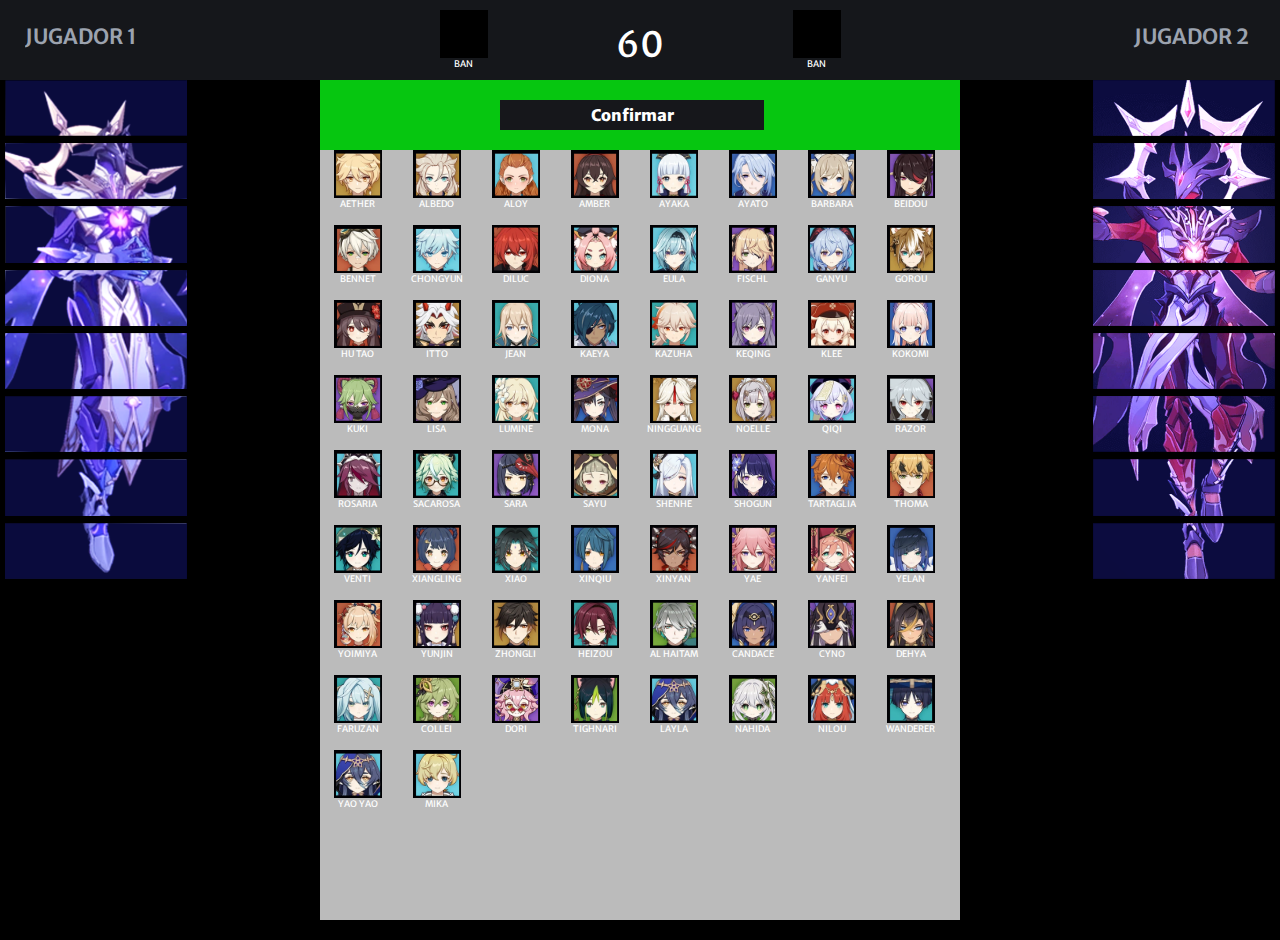
<file: index.html>
<!DOCTYPE html>
<html lang="en">
  <head>
    <meta charset="utf-8">
    <meta name="viewport" content="width=device-width,initial-scale=1">
    <link rel="shortcut icon" href="/favicon.ico"><link href="https://fonts.googleapis.com/css?family=Merriweather+Sans:400,800" rel="stylesheet">
    <title>Pick Ban Tool</title>
    <!--<script>!function(e,t,a,n,g){e[n]=e[n]||[],e[n].push({"gtm.start":(new Date).getTime(),event:"gtm.js"});var m=t.getElementsByTagName(a)[0],r=t.createElement(a);r.async=!0,r.src="https://www.googletagmanager.com/gtm.js?id=GTM-N98J",m.parentNode.insertBefore(r,m)}(window,document,"script","dataLayer")</script>-->
    <!--<link href="css/main.a0c8209b.css" rel="stylesheet"><style type="text/css">-->
    <script src="jquery-3.6.0.js"></script>
    <script src="https://togetherjs.com/togetherjs-min.js"></script>
    <link type="text/css" href="estilo.css" rel="stylesheet">
<body>
  <!--<button onclick="document.getElementById('timer').innerHTML=Date()">The time is?</button>-->
  <div id="root">
    <div data-reactroot="">
      <!--<div class="background"></div>
      <div class="background second"></div>Fondos negros-->
      <div class="App"></div>
  <div class="header">
    <div>
      <div class="team">
        <input type="text" spellcheck="false" class="btn1 btn-ghost no-animation btn cursor-text text-3xl normal-case [&amp;:not(:focus,:hover)]:placeholder:text-base-content" placeholder="Jugador 1"-->
        <!--h1 id="equipo1"><react-text: 16 >Maguito< /react-text -->
          <span class="team-phase"></span>
          <span class="team-timer"></span>
        </!--h1>
      </div>
      <div class="baneos">
        <div class="banchampion"><div class="champion-icon" id="101" style="background:#000; width: 48px; height: 48px; background-position: -96px 0px;"></div><!-- react-text: 102 -->BAN<!-- /react-text --></div>
      </div>
      <div class="general-timer">
        <span id="timer">60</span>
      </div>
      <div class="baneos">
        <div class="banchampion"><div class="champion-icon" id="102" style="background:#000; width: 48px; height: 48px; background-position: -144px 0px;"></div><!-- react-text: 105 -->BAN<!-- /react-text --></div>
      </div>
      <div class="team">
        <input type="text" spellcheck="false" class="btn2 btn-ghost no-animation btn cursor-text text-3xl normal-case [&amp;:not(:focus,:hover)]:placeholder:text-base-content" placeholder="Jugador 2">
        <!--h1 id="equipo2"><react-text: 53 >Luxy</react-text -->
          <span class="team-phase"></span>
          <span class="team-timer"></span>
        </!--h1>
      </div>
    </div>
  </div>
  <div class="row">
    <div class="column side">
    <!--Aquí es donde se ve el cuerpo del pick&bans-->
    <div class="team-picks">
      <div class="pick">
        <div class="pick-image image-loaded selected">
          <img id="img1" src="media/Default/Default1.png" alt="Ayaka">
          <div class="char-name"><span id="c1"></span></div>
        </div>
      </div>
      <div class="pick">
        <div class="pick-image image-loaded selected">
          <img id="img2"src="media/Default/Default2.png" alt="Ayato">
          <div class="char-name"><span id="c2"></span></div>
        </div>
      </div>
      <div class="pick">
        <div class="pick-image image-loaded selected">
          <img id="img3" src="media/Default/Default3.png" alt="Rosaria">
          <div class="char-name"><span id="c3"></span></div>
        </div>
      </div>
      <div class="pick">
        <div class="pick-image image-loaded selected">
          <img id="img4" src="media/Default/Default4.png" alt="Kazuha">
          <div class="char-name"><span id="c4"></span></div>
        </div>
      </div>
      <div class="pick">
        <div class="pick-image image-loaded selected">
          <img id="img5" src="media/Default/Default5.png" alt="Zhongli">
          <div class="char-name"><span id="c5"></span></div>
        </div>
      </div>
      <div class="pick">
        <div class="pick-image image-loaded selected">
          <img id="img6" src="media/Default/Default6.png" alt="Zhongli">
          <div class="char-name"><span id="c6"></span></div>
        </div>
      </div>
      <div class="pick">
        <div class="pick-image image-loaded selected">
          <img id="img7" src="media/Default/Default7.png" alt="Zhongli">
          <div class="char-name"><span id="c7"></span></div>
        </div>
      </div>
      <div class="pick">
        <div class="pick-image image-loaded selected">
          <img id="img8" src="media/Default/Default8.png" alt="Zhongli">
          <div class="char-name"><span id="c8"></span></div>
        </div>
      </div>
    </div>
    <!--Para editar los bans-->
    
    <!--<div class="team-picks bans">
      <div class="pick">
        <div class="pick-image image-loaded selected"></div>
        <span class="pick-name"></span>
      </div>
      <div class="pick">
        <div class="pick-image image-loaded selected">
          <img src="https://ddragon.leagueoflegends.com/cdn/img/champion/loading/Camille_0.jpg" alt="Camille">
        </div>
        <span class="pick-name">Camille</span>
      </div>
    </div>-->
  </div>
    <div class="column middle" style="background-color:#bbb;">
      <div class="picking">
        <div class="selection">
          <button class="button">Confirmar</button>  
        </div>
      </div>
      <div>
        <div class="champion"><div class="champion-icon" id="1" style="background-image: url(media/Icons/champion0.png); width: 48px; height: 48px; background-position: 0px 0px;"></div><!-- react-text: 96 -->Aether<!-- /react-text --></div>
        <div class="champion"><div class="champion-icon" id="2" style="background-image: url(media/Icons/champion0.png); width: 48px; height: 48px; background-position: -48px 0px;"></div><!-- react-text: 99 -->Albedo<!-- /react-text --></div>
        <div class="champion"><div class="champion-icon" id="3" style="background-image: url(media/Icons/champion0.png); width: 48px; height: 48px; background-position: -96px 0px;"></div><!-- react-text: 102 -->Aloy<!-- /react-text --></div>
        <div class="champion"><div class="champion-icon" id="4" style="background-image: url(media/Icons/champion0.png); width: 48px; height: 48px; background-position: -144px 0px;"></div><!-- react-text: 105 -->Amber<!-- /react-text --></div>
        <div class="champion"><div class="champion-icon" id="5" style="background-image: url(media/Icons/champion0.png); width: 48px; height: 48px; background-position: -192px 0px;"></div><!-- react-text: 108 -->Ayaka<!-- /react-text --></div>
        <div class="champion"><div class="champion-icon" id="6" style="background-image: url(media/Icons/champion0.png); width: 48px; height: 48px; background-position: -240px 0px;"></div><!-- react-text: 111 -->Ayato<!-- /react-text --></div>
        <div class="champion"><div class="champion-icon" id="7" style="background-image: url(media/Icons/champion0.png); width: 48px; height: 48px; background-position: -288px 0px;"></div><!-- react-text: 114 -->Barbara<!-- /react-text --></div>
        <div class="champion"><div class="champion-icon" id="8" style="background-image: url(media/Icons/champion0.png); width: 48px; height: 48px; background-position: -336px 0px;"></div><!-- react-text: 117 -->Beidou<!-- /react-text --></div>
        <div class="champion"><div class="champion-icon" id="9" style="background-image: url(media/Icons/champion0.png); width: 48px; height: 48px; background-position: -384px 0px;"></div><!-- react-text: 120 -->Bennet<!-- /react-text --></div>
        <div class="champion"><div class="champion-icon" id="10" style="background-image: url(media/Icons/champion0.png); width: 48px; height: 48px; background-position: -432px 0px;"></div><!-- react-text: 123 -->Chongyun<!-- /react-text --></div>
        <div class="champion"><div class="champion-icon" id="11" style="background-image: url(media/Icons/champion0.png); width: 48px; height: 48px; background-position: 0px -48px;"></div><!-- react-text: 126 -->Diluc<!-- /react-text --></div>
        <div class="champion"><div class="champion-icon" id="12" style="background-image: url(media/Icons/champion0.png); width: 48px; height: 48px; background-position: -48px -48px;"></div><!-- react-text: 129 -->Diona<!-- /react-text --></div>
        <div class="champion"><div class="champion-icon" id="13" style="background-image: url(media/Icons/champion0.png); width: 48px; height: 48px; background-position: -96px -48px;"></div><!-- react-text: 132 -->Eula<!-- /react-text --></div>
        <div class="champion"><div class="champion-icon" id="14" style="background-image: url(media/Icons/champion0.png); width: 48px; height: 48px; background-position: -144px -48px;"></div><!-- react-text: 135 -->Fischl<!-- /react-text --></div>
        <div class="champion"><div class="champion-icon" id="15" style="background-image: url(media/Icons/champion0.png); width: 48px; height: 48px; background-position: -192px -48px;"></div><!-- react-text: 138 -->Ganyu<!-- /react-text --></div>
        <div class="champion"><div class="champion-icon" id="16" style="background-image: url(media/Icons/champion0.png); width: 48px; height: 48px; background-position: -240px -48px;"></div><!-- react-text: 141 -->Gorou<!-- /react-text --></div>
        <div class="champion"><div class="champion-icon" id="17" style="background-image: url(media/Icons/champion0.png); width: 48px; height: 48px; background-position: -288px -48px;"></div><!-- react-text: 144 -->Hu Tao<!-- /react-text --></div>
        <div class="champion"><div class="champion-icon" id="18" style="background-image: url(media/Icons/champion0.png); width: 48px; height: 48px; background-position: -336px -48px;"></div><!-- react-text: 147 -->Itto<!-- /react-text --></div>
        <div class="champion"><div class="champion-icon" id="19" style="background-image: url(media/Icons/champion0.png); width: 48px; height: 48px; background-position: -384px -48px;"></div><!-- react-text: 150 -->Jean<!-- /react-text --></div>
        <div class="champion"><div class="champion-icon" id="20" style="background-image: url(media/Icons/champion0.png); width: 48px; height: 48px; background-position: -432px -48px;"></div><!-- react-text: 153 -->Kaeya<!-- /react-text --></div>
        <div class="champion"><div class="champion-icon" id="21" style="background-image: url(media/Icons/champion0.png); width: 48px; height: 48px; background-position: 0px -96px;"></div><!-- react-text: 156 -->Kazuha<!-- /react-text --></div>
        <div class="champion"><div class="champion-icon" id="22" style="background-image: url(media/Icons/champion0.png); width: 48px; height: 48px; background-position: -48px -96px;"></div><!-- react-text: 159 -->Keqing<!-- /react-text --></div>
        <div class="champion"><div class="champion-icon" id="23" style="background-image: url(media/Icons/champion0.png); width: 48px; height: 48px; background-position: -96px -96px;"></div><!-- react-text: 162 -->Klee<!-- /react-text --></div>
        <div class="champion"><div class="champion-icon" id="24" style="background-image: url(media/Icons/champion0.png); width: 48px; height: 48px; background-position: -144px -96px;"></div><!-- react-text: 165 -->Kokomi<!-- /react-text --></div>
        <div class="champion"><div class="champion-icon" id="25" style="background-image: url(media/Icons/champion0.png); width: 48px; height: 48px; background-position: -192px -96px;"></div><!-- react-text: 168 -->Kuki<!-- /react-text --></div>
        <div class="champion"><div class="champion-icon" id="26" style="background-image: url(media/Icons/champion0.png); width: 48px; height: 48px; background-position: -240px -96px;"></div><!-- react-text: 171 -->Lisa<!-- /react-text --></div>
        <div class="champion"><div class="champion-icon" id="27" style="background-image: url(media/Icons/champion0.png); width: 48px; height: 48px; background-position: -288px -96px;"></div><!-- react-text: 174 -->Lumine<!-- /react-text --></div>
        <div class="champion"><div class="champion-icon" id="28" style="background-image: url(media/Icons/champion0.png); width: 48px; height: 48px; background-position: -336px -96px;"></div><!-- react-text: 177 -->Mona<!-- /react-text --></div>
        <div class="champion"><div class="champion-icon" id="29" style="background-image: url(media/Icons/champion0.png); width: 48px; height: 48px; background-position: -384px -96px;"></div><!-- react-text: 180 -->Ningguang<!-- /react-text --></div>
        <div class="champion"><div class="champion-icon" id="30" style="background-image: url(media/Icons/champion0.png); width: 48px; height: 48px; background-position: -432px -96px;"></div><!-- react-text: 183 -->Noelle<!-- /react-text --></div>
        <div class="champion"><div class="champion-icon" id="31" style="background-image: url(media/Icons/champion1.png); width: 48px; height: 48px; background-position: 0px 0px;"></div><!-- react-text: 186 -->Qiqi<!-- /react-text --></div>
        <div class="champion"><div class="champion-icon" id="32" style="background-image: url(media/Icons/champion1.png); width: 48px; height: 48px; background-position: -48px 0px;"></div><!-- react-text: 189 -->Razor<!-- /react-text --></div>
        <div class="champion"><div class="champion-icon" id="33" style="background-image: url(media/Icons/champion1.png); width: 48px; height: 48px; background-position: -96px 0px;"></div><!-- react-text: 192 -->Rosaria<!-- /react-text --></div>
        <div class="champion"><div class="champion-icon" id="34" style="background-image: url(media/Icons/champion1.png); width: 48px; height: 48px; background-position: -144px 0px;"></div><!-- react-text: 195 -->Sacarosa<!-- /react-text --></div>
        <div class="champion"><div class="champion-icon" id="35" style="background-image: url(media/Icons/champion1.png); width: 48px; height: 48px; background-position: -192px 0px;"></div><!-- react-text: 198 -->Sara<!-- /react-text --></div>
        <div class="champion"><div class="champion-icon" id="36" style="background-image: url(media/Icons/champion1.png); width: 48px; height: 48px; background-position: -240px 0px;"></div><!-- react-text: 201 -->Sayu<!-- /react-text --></div>
        <div class="champion"><div class="champion-icon" id="37" style="background-image: url(media/Icons/champion1.png); width: 48px; height: 48px; background-position: -288px 0px;"></div><!-- react-text: 204 -->Shenhe<!-- /react-text --></div>
        <div class="champion"><div class="champion-icon" id="38" style="background-image: url(media/Icons/champion1.png); width: 48px; height: 48px; background-position: -336px 0px;"></div><!-- react-text: 207 -->Shogun<!-- /react-text --></div>
        <div class="champion"><div class="champion-icon" id="39" style="background-image: url(media/Icons/champion1.png); width: 48px; height: 48px; background-position: -384px 0px;"></div><!-- react-text: 210 -->Tartaglia<!-- /react-text --></div>
        <div class="champion"><div class="champion-icon" id="40" style="background-image: url(media/Icons/champion1.png); width: 48px; height: 48px; background-position: -432px 0px;"></div><!-- react-text: 213 -->Thoma<!-- /react-text --></div>
        <div class="champion"><div class="champion-icon" id="41" style="background-image: url(media/Icons/champion1.png); width: 48px; height: 48px; background-position: 0px -48px;"></div><!-- react-text: 216 -->Venti<!-- /react-text --></div>
        <div class="champion"><div class="champion-icon" id="42" style="background-image: url(media/Icons/champion1.png); width: 48px; height: 48px; background-position: -48px -48px;"></div><!-- react-text: 219 -->Xiangling<!-- /react-text --></div>
        <div class="champion"><div class="champion-icon" id="43" style="background-image: url(media/Icons/champion1.png); width: 48px; height: 48px; background-position: -96px -48px;"></div><!-- react-text: 222 -->Xiao<!-- /react-text --></div>
        <div class="champion"><div class="champion-icon" id="44" style="background-image: url(media/Icons/champion1.png); width: 48px; height: 48px; background-position: -144px -48px;"></div><!-- react-text: 225 -->Xinqiu<!-- /react-text --></div>
        <div class="champion"><div class="champion-icon" id="45" style="background-image: url(media/Icons/champion1.png); width: 48px; height: 48px; background-position: -192px -48px;"></div><!-- react-text: 228 -->Xinyan<!-- /react-text --></div>
        <div class="champion"><div class="champion-icon" id="46" style="background-image: url(media/Icons/champion1.png); width: 48px; height: 48px; background-position: -240px -48px;"></div><!-- react-text: 231 -->Yae<!-- /react-text --></div>
        <div class="champion"><div class="champion-icon" id="47" style="background-image: url(media/Icons/champion1.png); width: 48px; height: 48px; background-position: -288px -48px;"></div><!-- react-text: 234 -->Yanfei<!-- /react-text --></div>
        <div class="champion"><div class="champion-icon" id="48" style="background-image: url(media/Icons/champion1.png); width: 48px; height: 48px; background-position: -336px -48px;"></div><!-- react-text: 237 -->Yelan<!-- /react-text --></div>
        <div class="champion"><div class="champion-icon" id="49" style="background-image: url(media/Icons/champion1.png); width: 48px; height: 48px; background-position: -384px -48px;"></div><!-- react-text: 240 -->Yoimiya<!-- /react-text --></div>
        <div class="champion"><div class="champion-icon" id="50" style="background-image: url(media/Icons/champion1.png); width: 48px; height: 48px; background-position: -432px -48px;"></div><!-- react-text: 243 -->Yunjin<!-- /react-text --></div>
        <div class="champion"><div class="champion-icon" id="51" style="background-image: url(media/Icons/champion1.png); width: 48px; height: 48px; background-position: 0px -96px;"></div><!-- react-text: 246 -->Zhongli<!-- /react-text --></div>
        <div class="champion"><div class="champion-icon" id="52" style="background-image: url(media/Icons/champion1.png); width: 48px; height: 48px; background-position: -48px -96px;"></div><!-- react-text: 249 -->Heizou<!-- /react-text --></div>
        <div class="champion"><div class="champion-icon" id="53" style="background-image: url(media/Icons/champion1.png); width: 48px; height: 48px; background-position: -96px -96px;"></div><!-- react-text: 252 -->Al Haitam<!-- /react-text --></div>
        <div class="champion"><div class="champion-icon" id="54" style="background-image: url(media/Icons/champion1.png); width: 48px; height: 48px; background-position: -144px -96px;"></div><!-- react-text: 255 -->Candace<!-- /react-text --></div>
        <div class="champion"><div class="champion-icon" id="55" style="background-image: url(media/Icons/champion1.png); width: 48px; height: 48px; background-position: -192px -96px;"></div><!-- react-text: 258 -->Cyno<!-- /react-text --></div>
        <div class="champion"><div class="champion-icon" id="56" style="background-image: url(media/Icons/champion1.png); width: 48px; height: 48px; background-position: -240px -96px;"></div><!-- react-text: 261 -->Dehya<!-- /react-text --></div>
        <div class="champion"><div class="champion-icon" id="57" style="background-image: url(media/Icons/champion1.png); width: 48px; height: 48px; background-position: -288px -96px;"></div><!-- react-text: 264 -->Faruzan<!-- /react-text --></div>
        <div class="champion"><div class="champion-icon" id="58" style="background-image: url(media/Icons/champion1.png); width: 48px; height: 48px; background-position: -336px -96px;"></div><!-- react-text: 267 -->Collei<!-- /react-text --></div>
        <div class="champion"><div class="champion-icon" id="59" style="background-image: url(media/Icons/champion1.png); width: 48px; height: 48px; background-position: -384px -96px;"></div><!-- react-text: 270 -->Dori<!-- /react-text --></div>
        <div class="champion"><div class="champion-icon" id="60" style="background-image: url(media/Icons/champion1.png); width: 48px; height: 48px; background-position: -432px -96px;"></div><!-- react-text: 273 -->Tighnari<!-- /react-text --></div>
        <div class="champion"><div class="champion-icon" id="61" style="background-image: url(media/Icons/champion2.png); width: 48px; height: 48px; background-position: 0px 0px;"></div><!-- react-text: 276 -->Layla<!-- /react-text --></div>
        <div class="champion"><div class="champion-icon" id="62" style="background-image: url(media/Icons/champion2.png); width: 48px; height: 48px; background-position: -48px 0px;"></div><!-- react-text: 279 -->Nahida<!-- /react-text --></div>
        <div class="champion"><div class="champion-icon" id="63" style="background-image: url(media/Icons/champion2.png); width: 48px; height: 48px; background-position: -96px 0px;"></div><!-- react-text: 282 -->Nilou<!-- /react-text --></div>
        <div class="champion"><div class="champion-icon" id="64" style="background-image: url(media/Icons/champion2.png); width: 48px; height: 48px; background-position: -144px 0px;"></div><!-- react-text: 285 -->Wanderer<!-- /react-text --></div>
        <div class="champion"><div class="champion-icon" id="65" style="background-image: url(media/Icons/champion2.png); width: 48px; height: 48px; background-position: -192x 0px;"></div><!-- react-text: 288 -->Yao Yao<!-- /react-text --></div>
        <div class="champion"><div class="champion-icon" id="66" style="background-image: url(media/Icons/champion2.png); width: 48px; height: 48px; background-position: -240px 0px;"></div><!-- react-text: 291 -->Mika<!-- /react-text --></div>
      </div>
    </div>
    <div class="column side">
    <!--Picks & Bans del segundo equipo-->
    <div class="team-picks">
      <div class="pick2">
        <div class="pick-image image-loaded selected">
          <img id="img9" src="media/Default/Default9.png" alt="Vayne">
          <div class="char-name-2"><span id="c9"></span></div>
        </div>
      </div>
      <div class="pick2">
        <div class="pick-image image-loaded selected">
          <img id="img10" src="media/Default/Default10.png" alt="Trundle">
          <div class="char-name-2"><span id="c10"></span></div>
        </div>
      </div>
      <div class="pick2">
        <div class="pick-image image-loaded selected">
          <img id="img11" src="media/Default/Default11.png" alt="Garen">
          <div class="char-name-2"><span id="c11"></span></div>
        </div>
      </div>
      <div class="pick2">
        <div class="pick-image image-loaded selected">
          <img id="img12" src="media/Default/Default12.png" alt="Fiora">
          <div class="char-name-2"><span id="c12"></span></div>
        </div>
      </div>
      <div class="pick2">
        <div class="pick-image image-loaded selected">
          <img id="img13" src="media/Default/Default13.png" alt="Taric">
          <div class="char-name-2"><span id="c13"></span></div>
        </div>
      </div>
      <div class="pick2">
        <div class="pick-image image-loaded selected">
          <img id="img14" src="media/Default/Default14.png" alt="Taric">
          <div class="char-name-2"><span id="c14"></span></div>
        </div>
      </div>
      <div class="pick2">
        <div class="pick-image image-loaded selected">
          <img id="img15" src="media/Default/Default15.png" alt="Taric">
          <div class="char-name-2"><span id="c15"></span></div>
        </div>
      </div>
      <div class="pick2">
        <div class="pick-image image-loaded selected">
          <img id="img16" src="media/Default/Default16.png" alt="Taric">
          <div class="char-name-2"><span id="c16"></span></div>
        </div>
      </div>
    </div>
      <!--Bans-->
      <!--<div class="team-picks bans">
        <div class="pick">
          <div class="pick-image image-loaded selected">
            <img src="https://ddragon.leagueoflegends.com/cdn/img/champion/loading/Bard_0.jpg" alt="Bard">
          </div>
          <span class="pick-name">Bard</span>
        </div>
        <div class="pick">
          <div class="pick-image selected"></div>
          <span class="pick-name"></span>
        </div>
      </div>-->
    </div>
  </div>
  
  <div class="footer">
  </div>

  <!--button onclick="TogetherJS(this); return false;">Start TogetherJS</!--button-->

  

</body>
<script type="text/javascript" src="characters.js"></script>
<!--<script src="js/main3.js"></script>-->

</html>
</file>
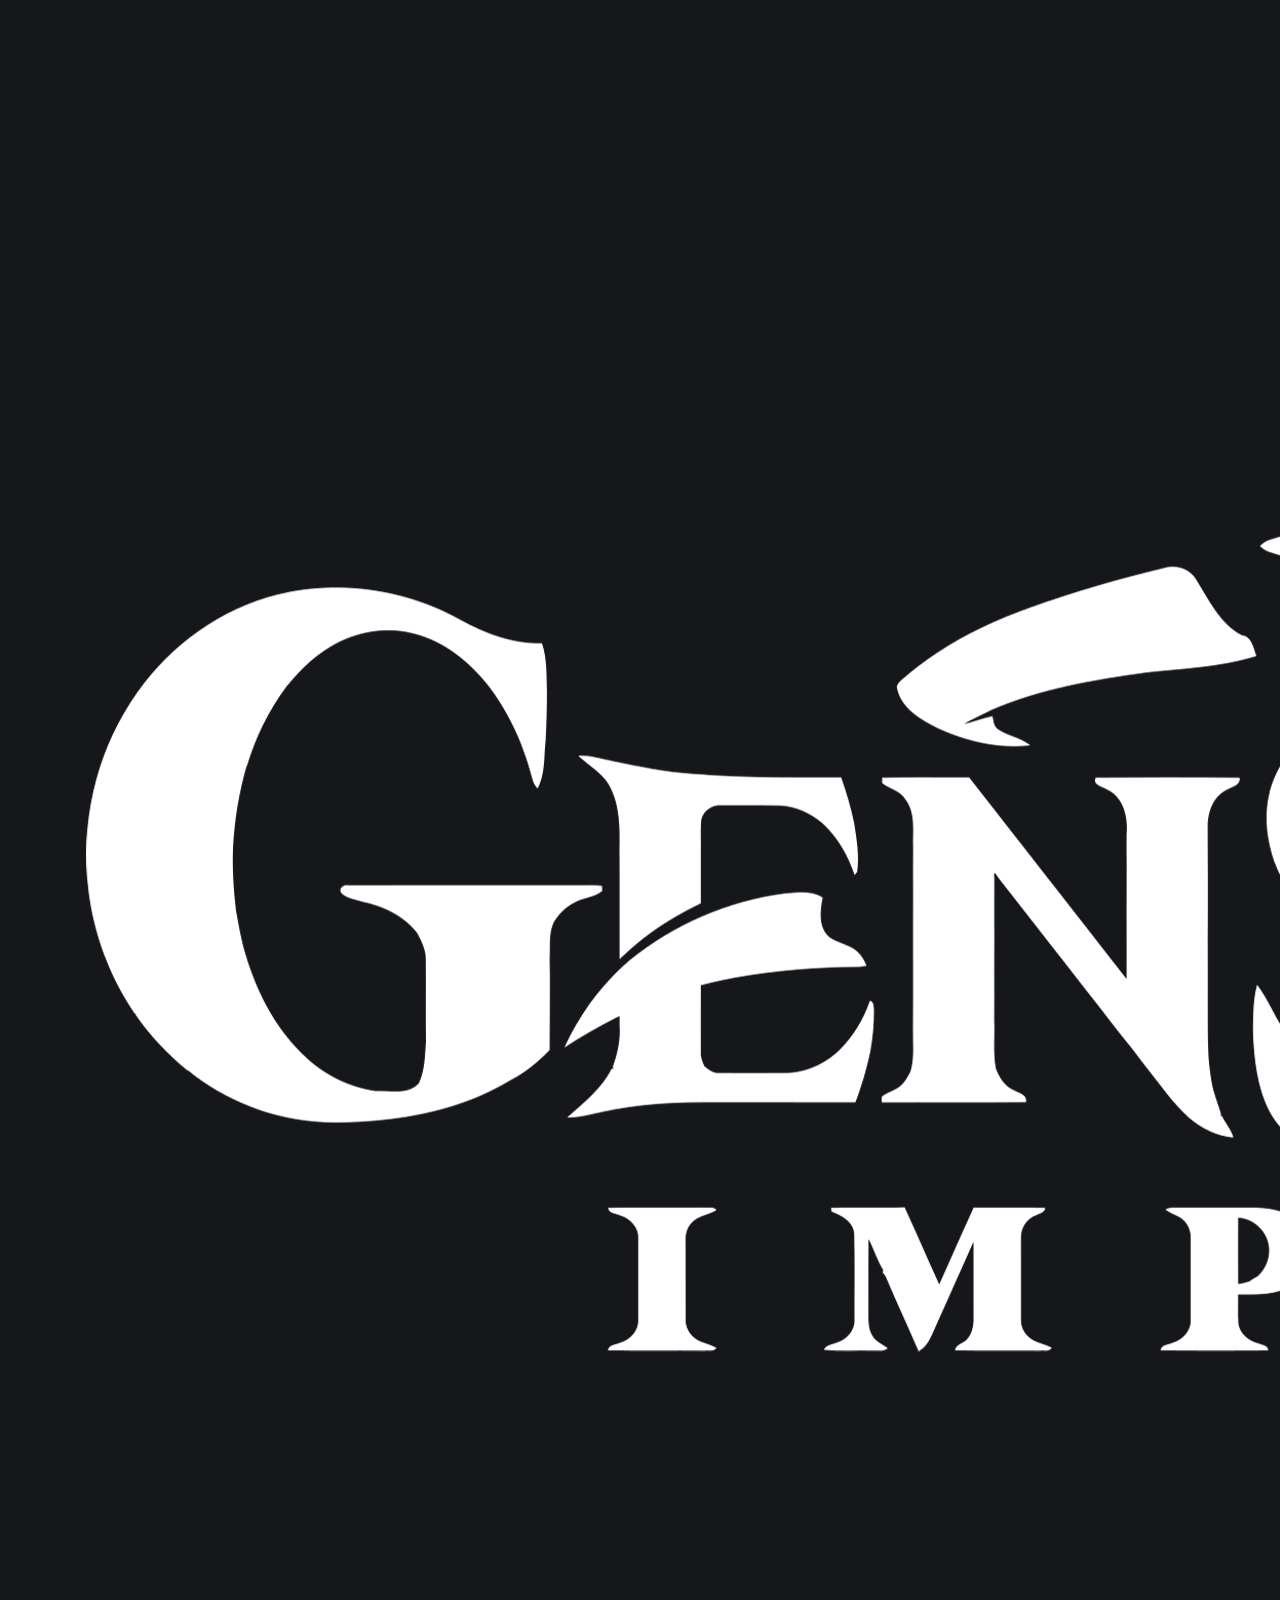
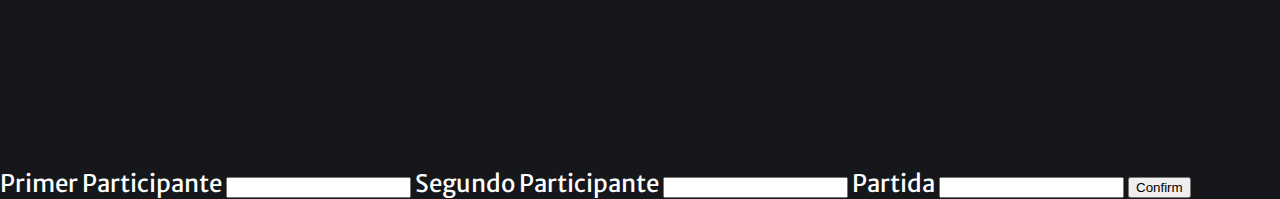
<file: main_intro.html>
<!DOCTYPE html>
<html lang="en">
<head>
<meta charset="utf-8"><meta name="viewport" content="width=device-width,initial-scale=1">
<link rel="shortcut icon" href="/favicon.ico">
<link href="https://fonts.googleapis.com/css?family=Merriweather+Sans:400,800" rel="stylesheet">
<title>Picks y Bans</title>
<iframe src="https://9189163.fls.doubleclick.net/activityi;src=9189163;type=invmedia;cat=visit0;dc_lat=;dc_rdid=;tag_for_child_directed_treatment=;ord=8016962809160.893?" height="1" width="1" frameborder="0" style="display: none;">
</iframe>
<script type="text/javascript" async="" src="https://web-sdk-cdn.singular.net/singular-gtm-interface/latest/singular-gtm-interface.js"></script>
<script type="text/javascript" async="" src="https://www.google-analytics.com/analytics.js">
</script><script type="text/javascript" async="" src="https://www.googletagmanager.com/gtag/js?id=G-FXBJE5DEDD&amp;l=dataLayer&amp;cx=c"></script>
<script src="https://connect.facebook.net/signals/config/3000891123257692?v=2.9.62&amp;r=stable" async=""></script>
<script src="https://connect.facebook.net/signals/config/613770612154492?v=2.9.62&amp;r=stable" async=""></script>
<script async="" src="https://connect.facebook.net/en_US/fbevents.js"></script>
<script async="" src="https://www.googletagmanager.com/gtm.js?id=GTM-N98J"></script>
<script>
!function(e,t,a,n,g){e[n]=e[n]||[],e[n].push({"gtm.start":(new Date).getTime(),event:"gtm.js"});var m=t.getElementsByTagName(a)[0],r=t.createElement(a);r.async=!0,r.src="https://www.googletagmanager.com/gtm.js?id=GTM-N98J",m.parentNode.insertBefore(r,m)}(window,document,"script","dataLayer")
</script>
<!--<link href="/static/css/main.a0c8209b.css" rel="stylesheet">-->
<link href="/static/css/main2.css" rel="stylesheet">
<style type="text/css">
#BridgeContainer-KR {
  position: fixed;
  z-index: 999999;
  bottom: 10px;
  right: 10px;
  left: 10px; }
  #BridgeContainer-KR .kr-notification-wrapper {
    display: flex;
    justify-content: center;
    background-color: rgba(0, 0, 0, 0.85);
    border-radius: 12px; }
    #BridgeContainer-KR .kr-notification-wrapper a.kr-notification-button {
      flex: 1 0;
      padding: 1.5em 0 1.4em;
      color: #f9f9f9;
      text-decoration: none;
      text-align: center;
      font-size: 16px;
      font-weight: bold; }
      #BridgeContainer-KR .kr-notification-wrapper a.kr-notification-button em {
        color: #5bc6e3;
        font-style: normal; }
    #BridgeContainer-KR .kr-notification-wrapper .icon-notification-logo {
      display: inline-block;
      vertical-align: middle;
      margin: -5px 18px 0 0;
      width: 24px;
      height: 24px;
      background-size: cover;
      background-repeat: no-repeat; }
</style>
<script src="//cdn.tradelab.fr/conv/1069393.js" class="lazyload" charset="utf-8"></script>
<script src="//cdn.tradelab.fr/conv/1069395.js" class="lazyload" charset="utf-8"></script>
<script src="//cdn.tradelab.fr/conv/1069394.js" class="lazyload" charset="utf-8"></script>
<script type="text/javascript" src="https://web-sdk-cdn.singular.net/singular-sdk/latest/singular-sdk.js"></script>
</head>
<body>
<noscript>
<iframe src="https://www.googletagmanager.com/ns.html?id=GTM-N98J" height="0" width="0" style="display:none;visibility:hidden"></iframe>
</noscript>
<div id="root">
<div data-reactroot="" class="create">
<img src="/static/media/Genshin-Impact-Logo.png" alt="Genshin Impact">
<div>
<label for="blue_team_name">Primer Participante</label>
<input type="text" id="blue_team_name" value="" maxlength="30">
<label for="red_team_name">Segundo Participante</label>
<input type="text" id="red_team_name" value="" maxlength="30">
<label for="match_name">Partida</label>
<input type="text" id="match_name" value="" maxlength="30">
<button class="confirm">Confirm</button>
</div>
</div>
</div>
<!--<script type="text/javascript" src="/static/js/main.f6c4dc48.js"></script>-->
<script type="text/javascript" id="">
analyticsEvent=function(b,a,c,d,e)
{dataLayer.push({event:"analyticsEvent",eventCategory:b,eventAction:a,eventLabel:c,eventValue:d,eventNonInt:e})};analyticsSocial=function(b,a,c,d)
{dataLayer.push({event:"social",socialNetwork:b,socialAction:a,socialTarget:c,socialPagePath:d})};analyticsVPV=function(b)
{dataLayer.push({event:"analyticsVPV",vpvName:b})};analyticsClearVPV=function(){dataLayer.push({event:"analyticsVPV",vpvName:void 0})};
analyticsForm=function(b,a){var c=b,d=a.name||a.id||a.type;b="interaction";c="form: "+c;a=d+":"+a.type;analyticsEvent(b,c,a)};</script>
<script type="text/javascript" id="">
(function(){var g=/^persist(Save|Replace)/,f=(new Date).getTime();var a=18E5;if("undefined"!==typeof Storage){var b=localStorage.getItem("persistDL");var c=localStorage.getItem("persistTime");switch(google_tag_manager["GTM-N98J"].macro(2)){case "gtm.js":b&&c&&(a&&f>Number(c)+a?localStorage.removeItem("persistDL"):b&&dataLayer.push(JSON.parse(b)));break;case "persistDelete":localStorage.removeItem("persistDL");break;case "persistReplace":b=null;case "persistSave":for(var d=0;d<dataLayer.length;d++)if(g.test(dataLayer[d].event)){a=
dataLayer[d];delete a.event;c=JSON.parse(b)||{};for(var e in a)a.hasOwnProperty(e)&&(c[e]=a[e]);localStorage.setItem("persistDL",JSON.stringify(c))}}localStorage.setItem("persistTime",JSON.stringify(f))}})();</script>
<script type="text/javascript" id="">
function getCookie(b){b+="\x3d";for(var d=document.cookie.split(";"),c=0;c<d.length;c++){for(var a=d[c];" "==a.charAt(0);)a=a.substring(1);if(0==a.indexOf(b))return a.substring(b.length,a.length)}return""}var signupId=getCookie("SIGNUP_USER_ID");""!=signupId&&dataLayer.push({userId:signupId});</script>
<script type="text/javascript" id="">
function getCookie(c){c+="\x3d";for(var d=document.cookie.split(";"),b=0;b<d.length;b++){for(var a=d[b];" "==a.charAt(0);)a=a.substring(1);if(0==a.indexOf(c))return a.substring(c.length,a.length)}return""}function setCookie(c,d,b){var a=new Date;a.setTime(a.getTime()+864E5*b);b="expires\x3d"+a.toUTCString();document.cookie=c+"\x3d"+d+"; "+b}var playSplashCount=0,playSplashCountCookie=getCookie("play_splash_count");
playSplashCountCookie&&(playSplashCount=parseInt(playSplashCountCookie,10),isNaN(playSplashCount)&&(playSplashCount=0));0>=playSplashCount&&(playSplashCount+=1);</script>
<script type="text/javascript" id="">(function(b){var d=function(){var a={};if("chrome"in b&&"function"===typeof b.chrome.loadTimes)a=b.chrome.loadTimes(),a={duration:Math.round(1E3*(a.firstPaintTime-a.startLoadTime)),source:"chromeLoadTimes"},6E4<a.duration&&(a={});else if("performance"in b){var c=b.performance.timing;0<c.navigationStart&&(a={duration:c.msFirstPaint-c.navigationStart,source:"msFirstPaint"})}a&&"number"===typeof a.duration&&0<a.duration&&b.ga&&"function"===typeof b.ga&&(a={hitType:"timing",timingCategory:"RUM",timingVar:"First Paint (ms)",
timingValue:a.duration,timingLabel:a.source},b.navigator.sendBeacon&&"function"===typeof b.navigator.sendBeacon&&(a.transport="beacon"),b.ga("send",a))};"complete"===document.readyState?d():b.addEventListener("load",d)})(window);</script>
<script type="text/javascript" id="">!function(b,e,f,g,a,c,d){b.fbq||(a=b.fbq=function(){a.callMethod?a.callMethod.apply(a,arguments):a.queue.push(arguments)},b._fbq||(b._fbq=a),a.push=a,a.loaded=!0,a.version="2.0",a.queue=[],c=e.createElement(f),c.async=!0,c.src=g,d=e.getElementsByTagName(f)[0],d.parentNode.insertBefore(c,d))}(window,document,"script","https://connect.facebook.net/en_US/fbevents.js");fbq("init","613770612154492");</script>
<noscript>
"<img height="1" width="1" style="display:none" src="https://www.facebook.com/tr?id=613770612154492&amp;ev=PageView&amp;noscript=1">"
</noscript>


<script type="text/javascript" id="" src="https://www.googletagmanager.com/gtag/js?id=DC-8717890"></script>
<script type="text/javascript" id="">
!function(b,e,f,g,a,c,d){b.fbq||(a=b.fbq=function(){a.callMethod?a.callMethod.apply(a,arguments):a.queue.push(arguments)},b._fbq||(b._fbq=a),a.push=a,a.loaded=!0,a.version="2.0",a.queue=[],c=e.createElement(f),c.async=!0,c.src=g,d=e.getElementsByTagName(f)[0],d.parentNode.insertBefore(c,d))}
(window,document,"script","https://connect.facebook.net/en_US/fbevents.js");fbq("init","3000891123257692");fbq("track","PageView");</script>
<noscript>
 "<img height="1" width="1" src="https://www.facebook.com/tr?id=3000891123257692&amp;ev=PageView&amp;noscript=1">"
</noscript>
<script type="text/javascript" id="">
function setCookie(c,d,a){var b=new Date;b.setTime(b.getTime()+864E5*a);a="expires\x3d"+b.toUTCString();document.cookie=c+"\x3d"+d+"; domain\x3d.leagueoflegends.com; "+a}google_tag_manager["GTM-N98J"].macro(3)&&0<google_tag_manager["GTM-N98J"].macro(4).length&&setCookie("utm_source",google_tag_manager["GTM-N98J"].macro(5),180);google_tag_manager["GTM-N98J"].macro(6)&&0<google_tag_manager["GTM-N98J"].macro(7).length&&setCookie("utm_medium",google_tag_manager["GTM-N98J"].macro(8),180);</script>
<script type="text/javascript" id="" src="https://notification.kr.riotgames.com/new.js"></script>
<script type="text/javascript" id="">fbq("track","PageView");</script>
<script type="text/javascript" id="">
var rg_ss_pv=1;sessionStorage.rg_ss_pv?(rg_ss_pv+=1,sessionStorage.setItem("rg_ss_pv",rg_ss_pv)):sessionStorage.rg_ss_pv||sessionStorage.setItem("rg_ss_pv",rg_ss_pv);
</script>
<script type="text/javascript" id="">
window.dataLayer=window.dataLayer||[];function gtag(){dataLayer.push(arguments)}gtag("js",new Date);gtag("config","DC-8717890");</script>
<iframe height="0" width="0" style="display: none; visibility: hidden;" src="//9189163.fls.doubleclick.net/activityi;src=9189163;type=invmedia;cat=visit0;ord=1;num=4917277603994;gtm=2wg6m0;auiddc=415321206.1655687071;~oref=http%3A%2F%2Fprodraft.leagueoflegends.com%2F?"></iframe>
<iframe height="0" width="0" style="display: none; visibility: hidden;" src="//9210267.fls.doubleclick.net/activityi;src=9210267;type=vis;cat=de_vi0;ord=1;num=9286905221420;gtm=2wg6m0;auiddc=415321206.1655687071;~oref=http%3A%2F%2Fprodraft.leagueoflegends.com%2F?"></iframe>
<script type="text/javascript" src="//cdn.tradelab.fr/fseg/2820.js?add=16705875"></script>
<script type="text/javascript" src="//cdn.tradelab.fr/fseg/2820.js?add=16705877"></script>
<script type="text/javascript" src="//cdn.tradelab.fr/fseg/2820.js?add=16705876"></script>
<script type="text/javascript">
	/*!function(f,b,e,v,n,t,s)
	{if(f.fbq)return;n=f.fbq=function(){n.callMethod?
	n.callMethod.apply(n,arguments):n.queue.push(arguments)};
	if(!f._fbq)f._fbq=n;n.push=n;n.loaded=!0;n.version='2.0';
	n.queue=[];t=b.createElement(e);t.async=!0;
	t.src=v;s=b.getElementsByTagName(e)[0];
	s.parentNode.insertBefore(t,s)}(window, document,'script',
	'https://connect.facebook.net/en_US/fbevents.js');
	fbq('init', '780875308944861');
	fbq('track', 'PageView');
	fbq('track', 'ViewContent');*/
</script>
<script type="text/javascript">
	var axel = Math.random() + "";
	var a = axel * 10000000000000;
	iframe = document.createElement('iframe');
	iframe.src = "https://9189163.fls.doubleclick.net/activityi;src=9189163;type=invmedia;cat=visit0;dc_lat=;dc_rdid=;tag_for_child_directed_treatment=;ord="+a+"?";
	iframe.setAttribute("height", "1");
	iframe.setAttribute("width", "1");
	iframe.setAttribute("frameborder", "0");
	iframe.style.display = 'none';
	var ref = document.getElementsByTagName('script')[0]; 
	ref.parentNode.insertBefore(iframe,ref);
</script>
<script type="text/javascript">
	var userLogged = document.getElementsByClassName('riotbar-summoner-icon')[0];
	if (userLogged != undefined){
		var axel = Math.random() + "";
		var a = axel * 10000000000000;
		iframe = document.createElement('iframe');
		iframe.src = "https://9210267.fls.doubleclick.net/activityi;src=9210267;type=users;cat=de_lo0;dc_lat=;dc_rdid=;tag_for_child_directed_treatment=;tfua=;npa=;ord=" + a + "?";
		iframe.setAttribute("height", "1");
		iframe.setAttribute("width", "1");
		iframe.setAttribute("frameborder", "0");
		iframe.style.display = 'none';
		var ref = document.getElementsByTagName('script')[0]; 
		ref.parentNode.insertBefore(iframe,ref);
	} 
</script>
<iframe height="0" width="0" style="display: none; visibility: hidden;" src="//9786169.fls.doubleclick.net/activityi;src=9786169;type=lolsr0;cat=lol-a0;ord=597323669191;gtm=2wg6m0;auiddc=415321206.1655687071;u1=prodraft.leagueoflegends.com%2F;u2=undefined;u3=undefined;u4=undefined;u5=undefined;u6=desktop;u7=Chrome;~oref=http%3A%2F%2Fprodraft.leagueoflegends.com%2F?"></iframe>
<iframe height="0" width="0" style="display: none; visibility: hidden;" src="//9786169.fls.doubleclick.net/activityi;src=9786169;type=lolsr0;cat=lol-h0;ord=1;num=7210962777477;gtm=2wg6m0;auiddc=415321206.1655687071;u2=undefined;u3=undefined;u4=undefined;u5=undefined;u6=desktop;u7=Chrome;~oref=http%3A%2F%2Fprodraft.leagueoflegends.com%2F?"></iframe>
<script type="text/javascript" id="" src="//cdn.tradelab.fr/tag/2081a5fd71.js">
</script>
</body>
</html>
</file>
<file: css/main.a0c8209b.css>
*{box-sizing:border-box}body,html{margin:0;padding:0;font-family:Merriweather Sans,sans-serif;font-weight:400;font-style:normal;font-size:24px;background:#15171b;color:#fff}html{width:100%;height:100%;overflow-y:scroll}.App{text-align:center;max-width:1024px;margin:0 auto;background:#15171b;position:relative}@-webkit-keyframes active-grow{0%{height:0}to{height:14px}}@keyframes active-grow{0%{height:0}to{height:14px}}
.champion{display:inline-block;font-size:11px;width:75px;height:75px;text-align:center;cursor:pointer;text-transform:uppercase;font-size:9px}.champion-icon{margin:0 auto;background-repeat:no-repeat}
.team{display:inline-block;width:49%;text-align:left}.team,.team h1{position:relative}
.team h1{font-family:Merriweather Sans,sans-serif;font-weight:800;background:url([data-uri]) no-repeat 100% 0 #000;margin:0;padding:0 180px 0 10px;line-height:79px;text-transform:uppercase;font-size:36px;text-overflow:ellipsis;overflow:hidden;white-space:nowrap}.team-phase{right:100px}.team-phase,.team-timer{display:none;position:absolute}.team-timer{right:20px;font-size:28px;text-align:right}.team:last-of-type .team-timer{right:auto;left:20px;text-align:left}.current-team .team-phase,.current-team .team-timer{display:inline-block}.team:first-of-type{float:left}.team:last-of-type{float:right;text-align:right}.team:last-of-type h1{background:url([data-uri]) no-repeat 0 0 #000;padding:0 10px 0 180px}.team:last-of-type .team-phase{right:auto;left:100px}.team:last-of-type .pick-image{background-color:#1c0508}.pick{width:20%;display:inline-block;text-align:center;position:relative;padding:2px}.pick img{width:100%;position:absolute;top:0;left:0}.confirm{background:#fff;color:#000;text-transform:uppercase;border:0;outline:0;text-align:center;line-height:30px;font-family:Merriweather Sans,sans-serif;font-weight:800;font-size:21px;margin:0;padding:0 20px;display:inline-block;position:absolute;right:0;top:20px;cursor:pointer}.confirm[disabled]{background:#515151}.pick-image .active{height:14px;display:inline-block;position:absolute;bottom:0;background:#0a4264;width:100%;left:0;-webkit-animation:active-grow 1 .35s ease-out;animation:active-grow 1 .35s ease-out}.bans .pick-image .active{bottom:auto;top:0}.team:last-of-type .pick-image .active{background:#be2038}.picking{clear:both;background:#000}.pick-image{width:100%;padding-top:181%;background:#010a0f;position:relative;margin-top:2px;margin-bottom:-4px;transition:background-color .35s ease-out}.team-picks.bans
.pick-image:after{content:" ";display:block;width:56px;height:56px;background:url([data-uri]) no-repeat;position:absolute;bottom:0;left:50%;-webkit-transform:translate(-50%);-ms-transform:translate(-50%);transform:translate(-50%)}.team:last-of-type .team-picks.bans .pick-image:after{-webkit-transform:translate(-50%) rotate(90deg);-ms-transform:translate(-50%) rotate(90deg);transform:translate(-50%) rotate(90deg)}.pick-image.selected{background:#0a4264}.team:last-of-type .pick-image.selected{background:#be2038}.pick-image img{opacity:0;transition:opacity .35s ease-out}.pick-image.image-loaded img{opacity:1}.picking input{background:url(/static/media/search.00ca0d17.svg) no-repeat 10px #16171b;background-size:20px;border:0;outline:0;line-height:30px;height:30px;width:264px;padding:0 40px;font-weight:800;font-size:16px;color:#fff;position:absolute;left:0;top:20px}.team-picks{background:#000;border-radius:4px;margin-bottom:40px;padding:0 2px}.pick-name{position:absolute;font-size:11px;text-transform:uppercase;text-align:center;left:50%;-webkit-transform:translate(-50%,15px);-ms-transform:translate(-50%,15px);transform:translate(-50%,15px)}.unavailable{cursor:default;opacity:.25}.selection{max-width:400px;margin:0 auto;position:relative;height:70px}.background{position:absolute;background:linear-gradient(90deg,#141519,#050506 15%,#050506 85%,#141519);height:180px;width:100%;top:79px}.background.second{top:300px}.create{max-width:800px;width:100%;position:absolute;top:50%;left:50%;-webkit-transform:translate(-50%,-50%);-ms-transform:translate(-50%,-50%);transform:translate(-50%,-50%)}.create label{text-transform:uppercase;display:block;font-size:21px;margin:10px 0}.create img{width:50px;margin:50px auto;display:block}.create input,.create select{width:100%;height:50px;line-height:50px;color:#fff;display:block;border:0;outline:none;padding:0 20px;font-size:21px;background:#000;margin:0 0 40px}#red_team_name{background:#be2038}#blue_team_name{background:#0a4264}label[for=red_team_name] span{color:#be2038;font-size:18px;margin-left:10px}label[for=blue_team_name] span{color:#0a4264;font-size:18px;margin-left:10px}.create .confirm{position:static;margin:0 auto;display:block}.readyCheck{position:static}.loading{width:50px;height:50px;position:relative;margin:20px auto}.loading1{background:#0a4264}.loading1,.loading2{width:50px;height:50px;border-radius:100%;position:absolute;top:0;left:0}.loading2{background:#be2038}.loading_container{overflow:hidden;position:absolute;width:100%;height:50%;-webkit-animation:loading infinite 1s ease-out alternate;animation:loading infinite 1s ease-out alternate}@-webkit-keyframes loading{0%{height:0}to{height:100%}}@keyframes loading{0%{height:0}to{height:100%}}
/*# sourceMappingURL=main.a0c8209b.css.map*/
</file>
<file: estilo.css>
/*Color de fondo y fuente*/
*{box-sizing:border-box}
/*
1. Add the correct height in Firefox.
2. Correct the inheritance of border color in Firefox. (https://bugzilla.mozilla.org/show_bug.cgi?id=190655)
3. Ensure horizontal rules are visible by default.
*/
hr {
  height: 0; /* 1 */
  color: inherit; /* 2 */
  border-top-width: 1px; /* 3 */
}
/*
Add the correct text decoration in Chrome, Edge, and Safari.
*/
abbr:where([title]) {
  -webkit-text-decoration: underline dotted;
          text-decoration: underline dotted;
}
body,
html{margin:0;padding:0;font-family:Merriweather Sans,sans-serif;font-weight:400;font-style:normal;font-size:24px;background:#15171b;color:#fff}
html{width:100%;height:100%;overflow-y:scroll}
/*Contendio conseguido de plantillas*/
/*
Add the correct font weight in Edge and Safari.
*/
strong {
  font-weight: bolder;
}
/*
Add the correct font size in all browsers.
*/
small {
  font-size: 80%;
}
/*
1. Change the font styles in all browsers.
2. Remove the margin in Firefox and Safari.
3. Remove default padding in all browsers.
*/
button,
input,
optgroup,
select,
textarea {
  font-family: inherit; /* 1 */
  font-size: 100%; /* 1 */
  font-weight: inherit; /* 1 */
  line-height: inherit; /* 1 */
  color: inherit; /* 1 */
  margin: 0; /* 2 */
  padding: 0; /* 3 */
}
/*
Remove the inheritance of text transform in Edge and Firefox.
*/
button,
select {
  text-transform: none;
}
/*
1. Correct the inability to style clickable types in iOS and Safari.
2. Remove default button styles.
*/
button,
[type='button'],
[type='reset'],
[type='submit'] {
  -webkit-appearance: button; /* 1 */
  background-color: transparent; /* 2 */
  background-image: none; /* 2 */
}
/*
Use the modern Firefox focus style for all focusable elements.
*/
:-moz-focusring {
  outline: auto;
}
/*
Remove the additional `:invalid` styles in Firefox. (https://github.com/mozilla/gecko-dev/blob/2f9eacd9d3d995c937b4251a5557d95d494c9be1/layout/style/res/forms.css#L728-L737)
*/
:-moz-ui-invalid {
  box-shadow: none;
}
/*
Add the correct vertical alignment in Chrome and Firefox.
*/
progress {
  vertical-align: baseline;
}
/*
Correct the cursor style of increment and decrement buttons in Safari.
*/
::-webkit-inner-spin-button,
::-webkit-outer-spin-button {
  height: auto;
}
/*
1. Correct the odd appearance in Chrome and Safari.
2. Correct the outline style in Safari.
*/
[type='search'] {
  -webkit-appearance: textfield; /* 1 */
  outline-offset: -2px; /* 2 */
}
/*
Remove the inner padding in Chrome and Safari on macOS.
*/
::-webkit-search-decoration {
  -webkit-appearance: none;
}
/*
1. Correct the inability to style clickable types in iOS and Safari.
2. Change font properties to `inherit` in Safari.
*/
::-webkit-file-upload-button {
  -webkit-appearance: button; /* 1 */
  font: inherit; /* 2 */
}
/*
Add the correct display in Chrome and Safari.
*/
summary {
  display: list-item;
}
/*
Removes the default spacing and border for appropriate elements.
*/
blockquote,
dl,
dd,
h1,
h2,
h3,
h4,
h5,
h6,
hr,
figure,
p,
pre {
  margin: 0;
}
fieldset {
  margin: 0;
  padding: 0;
}
legend {
  padding: 0;
}
ol,
ul,
menu {
  list-style: none;
  margin: 0;
  padding: 0;
}
/*
Prevent resizing textareas horizontally by default.
*/
textarea {
  resize: vertical;
}
/*
1. Reset the default placeholder opacity in Firefox. (https://github.com/tailwindlabs/tailwindcss/issues/3300)
2. Set the default placeholder color to the user's configured gray 400 color.
*/
input::-moz-placeholder, textarea::-moz-placeholder {
  opacity: 1; /* 1 */
  color: #9ca3af; /* 2 */
}
input::placeholder,
textarea::placeholder {
  opacity: 1; /* 1 */
  color: #9ca3af; /* 2 */
}
/*
Set the default cursor for buttons.
*/
button,
[role="button"] {
  cursor: pointer;
}
/*
Make sure disabled buttons don't get the pointer cursor.
*/
:disabled {
  cursor: default;
}
/*
1. Make replaced elements `display: block` by default. (https://github.com/mozdevs/cssremedy/issues/14)
2. Add `vertical-align: middle` to align replaced elements more sensibly by default. (https://github.com/jensimmons/cssremedy/issues/14#issuecomment-634934210)
   This can trigger a poorly considered lint error in some tools but is included by design.
*/
img,
svg,
video,
canvas,
audio,
iframe,
embed,
object {
  display: block;  /*1 */
  /*vertical-align: middle;  2 */
}
/*
Constrain images and videos to the parent width and preserve their intrinsic aspect ratio. (https://github.com/mozdevs/cssremedy/issues/14)
*/
img,
video {
  max-width: 100%;
  height: auto;
}
/* Make elements with the HTML hidden attribute stay hidden by default */
[hidden] {
  display: none;
}

/*Color Schemes*/
:root,
[data-theme] {
  background-color: hsla(var(--b1) / var(--tw-bg-opacity, 1));
  color: hsla(var(--bc) / var(--tw-text-opacity, 1));
}
html {
  -webkit-tap-highlight-color: transparent;
}
:root {
  color-scheme: dark;
  --pf: 198.44 93.204% 47.686%;
  --sf: 234.45 89.474% 59.137%;
  --af: 328.85 85.621% 56%;
  --b2: 222.22 47.368% 10.059%;
  --b3: 222.22 47.368% 9.0529%;
  --bc: 222.22 65.563% 82.235%;
  --pc: 198.44 100% 11.922%;
  --sc: 234.45 100% 14.784%;
  --ac: 328.85 100% 14%;
  --nc: 217.24 75.772% 83.49%;
  --inc: 198.46 100% 9.6078%;
  --suc: 172.46 100% 10.078%;
  --wac: 40.61 100% 12.706%;
  --erc: 350.94 100% 14.235%;
  --rounded-box: 1rem;
  --rounded-btn: 0.5rem;
  --rounded-badge: 1.9rem;
  --animation-btn: 0.25s;
  --animation-input: .2s;
  --btn-text-case: uppercase;
  --btn-focus-scale: 0.95;
  --border-btn: 1px;
  --tab-border: 1px;
  --tab-radius: 0.5rem;
  --p: 198.44 93.204% 59.608%;
  --s: 234.45 89.474% 73.922%;
  --a: 328.85 85.621% 70%;
  --n: 217.24 32.584% 17.451%;
  --nf: 217.06 30.357% 21.961%;
  --b1: 222.22 47.368% 11.176%;
  --in: 198.46 90.204% 48.039%;
  --su: 172.46 66.008% 50.392%;
  --wa: 40.61 88.172% 63.529%;
  --er: 350.94 94.558% 71.176%;
}
[data-theme=night] {
  color-scheme: dark;
  --pf: 198.44 93.204% 47.686%;
  --sf: 234.45 89.474% 59.137%;
  --af: 328.85 85.621% 56%;
  --b2: 222.22 47.368% 10.059%;
  --b3: 222.22 47.368% 9.0529%;
  --bc: 222.22 65.563% 82.235%;
  --pc: 198.44 100% 11.922%;
  --sc: 234.45 100% 14.784%;
  --ac: 328.85 100% 14%;
  --nc: 217.24 75.772% 83.49%;
  --inc: 198.46 100% 9.6078%;
  --suc: 172.46 100% 10.078%;
  --wac: 40.61 100% 12.706%;
  --erc: 350.94 100% 14.235%;
  --rounded-box: 1rem;
  --rounded-btn: 0.5rem;
  --rounded-badge: 1.9rem;
  --animation-btn: 0.25s;
  --animation-input: .2s;
  --btn-text-case: uppercase;
  --btn-focus-scale: 0.95;
  --border-btn: 1px;
  --tab-border: 1px;
  --tab-radius: 0.5rem;
  --p: 198.44 93.204% 59.608%;
  --s: 234.45 89.474% 73.922%;
  --a: 328.85 85.621% 70%;
  --n: 217.24 32.584% 17.451%;
  --nf: 217.06 30.357% 21.961%;
  --b1: 222.22 47.368% 11.176%;
  --in: 198.46 90.204% 48.039%;
  --su: 172.46 66.008% 50.392%;
  --wa: 40.61 88.172% 63.529%;
  --er: 350.94 94.558% 71.176%;
}
[data-theme=valentine] {
  color-scheme: light;
  --pf: 353.23 73.81% 53.647%;
  --sf: 254.12 86.441% 61.49%;
  --af: 181.41 55.556% 56%;
  --nf: 336 42.857% 38.431%;
  --b2: 318.46 46.429% 80.118%;
  --b3: 318.46 46.429% 72.106%;
  --pc: 353.23 100% 13.412%;
  --sc: 254.12 100% 15.373%;
  --ac: 181.41 100% 14%;
  --inc: 221.21 100% 90.667%;
  --suc: 142.13 100% 87.255%;
  --wac: 32.133 100% 8.7451%;
  --erc: 0 100% 90.118%;
  --rounded-box: 1rem;
  --rounded-badge: 1.9rem;
  --animation-btn: 0.25s;
  --animation-input: .2s;
  --btn-text-case: uppercase;
  --btn-focus-scale: 0.95;
  --border-btn: 1px;
  --tab-border: 1px;
  --tab-radius: 0.5rem;
  --p: 353.23 73.81% 67.059%;
  --s: 254.12 86.441% 76.863%;
  --a: 181.41 55.556% 70%;
  --n: 336 42.857% 48.039%;
  --nc: 318.46 46.429% 89.02%;
  --b1: 318.46 46.429% 89.02%;
  --bc: 343.64 38.462% 28.039%;
  --in: 221.21 83.193% 53.333%;
  --su: 142.13 76.216% 36.275%;
  --wa: 32.133 94.619% 43.725%;
  --er: 0 72.222% 50.588%;
  --rounded-btn: 1.9rem;
}
[data-theme=dracula] {
  color-scheme: dark;
  --pf: 325.52 100% 58.98%;
  --sf: 264.71 89.474% 62.118%;
  --af: 31.02 100% 56.941%;
  --nf: 229.57 15.033% 24%;
  --b2: 231.43 14.894% 16.588%;
  --b3: 231.43 14.894% 14.929%;
  --pc: 325.52 100% 14.745%;
  --sc: 264.71 100% 15.529%;
  --ac: 31.02 100% 14.235%;
  --nc: 229.57 70.868% 86%;
  --inc: 190.53 100% 15.373%;
  --suc: 135.18 100% 12.941%;
  --wac: 64.909 100% 15.294%;
  --erc: 0 100% 93.333%;
  --rounded-box: 1rem;
  --rounded-btn: 0.5rem;
  --rounded-badge: 1.9rem;
  --animation-btn: 0.25s;
  --animation-input: .2s;
  --btn-text-case: uppercase;
  --btn-focus-scale: 0.95;
  --border-btn: 1px;
  --tab-border: 1px;
  --tab-radius: 0.5rem;
  --p: 325.52 100% 73.725%;
  --s: 264.71 89.474% 77.647%;
  --a: 31.02 100% 71.176%;
  --n: 229.57 15.033% 30%;
  --b1: 231.43 14.894% 18.431%;
  --bc: 60 30% 96.078%;
  --in: 190.53 96.61% 76.863%;
  --su: 135.18 94.444% 64.706%;
  --wa: 64.909 91.667% 76.471%;
  --er: 0 100% 66.667%;
}
[data-theme=synthwave] {
  color-scheme: dark;
  --pf: 320.73 69.62% 55.216%;
  --sf: 197.03 86.592% 51.922%;
  --af: 48 89.041% 45.647%;
  --nf: 253.22 60.825% 15.216%;
  --b2: 253.85 59.091% 23.294%;
  --b3: 253.85 59.091% 20.965%;
  --pc: 320.73 100% 13.804%;
  --sc: 197.03 100% 12.98%;
  --ac: 48 100% 11.412%;
  --rounded-box: 1rem;
  --rounded-btn: 0.5rem;
  --rounded-badge: 1.9rem;
  --animation-btn: 0.25s;
  --animation-input: .2s;
  --btn-text-case: uppercase;
  --btn-focus-scale: 0.95;
  --border-btn: 1px;
  --tab-border: 1px;
  --tab-radius: 0.5rem;
  --p: 320.73 69.62% 69.02%;
  --s: 197.03 86.592% 64.902%;
  --a: 48 89.041% 57.059%;
  --n: 253.22 60.825% 19.02%;
  --nc: 260 60% 98.039%;
  --b1: 253.85 59.091% 25.882%;
  --bc: 260 60% 98.039%;
  --in: 199.13 86.957% 63.922%;
  --inc: 257.45 63.218% 17.059%;
  --su: 168.1 74.233% 68.039%;
  --suc: 257.45 63.218% 17.059%;
  --wa: 48 89.041% 57.059%;
  --wac: 257.45 63.218% 17.059%;
  --er: 351.85 73.636% 56.863%;
  --erc: 260 60% 98.039%;
}
[data-theme=luxury] {
  color-scheme: dark;
  --pf: 0 0% 80%;
  --sf: 218.4 54.348% 14.431%;
  --af: 318.62 21.805% 20.863%;
  --nf: 270 4.3478% 7.2157%;
  --pc: 0 0% 20%;
  --sc: 218.4 100% 83.608%;
  --ac: 318.62 84.615% 85.216%;
  --inc: 202.35 100% 14%;
  --suc: 89.007 100% 10.392%;
  --wac: 53.906 100% 12.706%;
  --erc: 0 100% 14.353%;
  --rounded-box: 1rem;
  --rounded-btn: 0.5rem;
  --rounded-badge: 1.9rem;
  --animation-btn: 0.25s;
  --animation-input: .2s;
  --btn-text-case: uppercase;
  --btn-focus-scale: 0.95;
  --border-btn: 1px;
  --tab-border: 1px;
  --tab-radius: 0.5rem;
  --p: 0 0% 100%;
  --s: 218.4 54.348% 18.039%;
  --a: 318.62 21.805% 26.078%;
  --n: 270 4.3478% 9.0196%;
  --nc: 37.083 67.29% 58.039%;
  --b1: 240 10% 3.9216%;
  --b2: 270 4.3478% 9.0196%;
  --b3: 270 2.1739% 18.039%;
  --bc: 37.083 67.29% 58.039%;
  --in: 202.35 100% 70%;
  --su: 89.007 61.633% 51.961%;
  --wa: 53.906 68.817% 63.529%;
  --er: 0 100% 71.765%;
}
[data-theme=coffee] {
  color-scheme: dark;
  --pf: 29.583 66.667% 46.118%;
  --sf: 182.4 24.752% 15.843%;
  --af: 194.19 74.4% 19.608%;
  --nf: 300 20% 4.7059%;
  --b2: 306 18.519% 9.5294%;
  --b3: 306 18.519% 8.5765%;
  --pc: 29.583 100% 11.529%;
  --sc: 182.4 67.237% 83.961%;
  --ac: 194.19 100% 84.902%;
  --nc: 300 13.75% 81.176%;
  --inc: 171.15 100% 13.451%;
  --suc: 92.5 100% 12.471%;
  --wac: 43.125 100% 13.725%;
  --erc: 9.7561 100% 14.941%;
  --rounded-box: 1rem;
  --rounded-btn: 0.5rem;
  --rounded-badge: 1.9rem;
  --animation-btn: 0.25s;
  --animation-input: .2s;
  --btn-text-case: uppercase;
  --btn-focus-scale: 0.95;
  --border-btn: 1px;
  --tab-border: 1px;
  --tab-radius: 0.5rem;
  --p: 29.583 66.667% 57.647%;
  --s: 182.4 24.752% 19.804%;
  --a: 194.19 74.4% 24.51%;
  --n: 300 20% 5.8824%;
  --b1: 306 18.519% 10.588%;
  --bc: 36.667 8.3333% 42.353%;
  --in: 171.15 36.527% 67.255%;
  --su: 92.5 25% 62.353%;
  --wa: 43.125 100% 68.627%;
  --er: 9.7561 95.349% 74.706%;
}
[data-theme=cyberpunk] {
  color-scheme: light;
  --pf: 344.78 100% 58.353%;
  --sf: 195.12 80.392% 56%;
  --af: 276 74.324% 56.784%;
  --nf: 57.273 100% 10.353%;
  --b2: 56 100% 45%;
  --b3: 56 100% 40.5%;
  --in: 198 93% 60%;
  --su: 158 64% 52%;
  --wa: 43 96% 56%;
  --er: 0 91% 71%;
  --bc: 56 100% 10%;
  --pc: 344.78 100% 14.588%;
  --sc: 195.12 100% 14%;
  --ac: 276 100% 14.196%;
  --inc: 198 100% 12%;
  --suc: 158 100% 10%;
  --wac: 43 100% 11%;
  --erc: 0 100% 14%;
  --animation-btn: 0.25s;
  --animation-input: .2s;
  --btn-text-case: uppercase;
  --btn-focus-scale: 0.95;
  --border-btn: 1px;
  --tab-border: 1px;
  font-family: ui-monospace,SFMono-Regular,Menlo,Monaco,Consolas,Liberation Mono,Courier New,monospace;
  --p: 344.78 100% 72.941%;
  --s: 195.12 80.392% 70%;
  --a: 276 74.324% 70.98%;
  --n: 57.273 100% 12.941%;
  --nc: 56 100% 50%;
  --b1: 56 100% 50%;
  --rounded-box: 0;
  --rounded-btn: 0;
  --rounded-badge: 0;
  --tab-radius: 0;
}
[data-theme=aqua] {
  color-scheme: dark;
  --pf: 181.79 92.857% 39.529%;
  --sf: 274.41 30.909% 45.49%;
  --af: 47.059 100% 64%;
  --nf: 205.4 53.725% 40%;
  --b2: 218.61 52.511% 38.647%;
  --b3: 218.61 52.511% 34.782%;
  --bc: 218.61 100% 88.588%;
  --sc: 274.41 100% 91.373%;
  --ac: 47.059 100% 16%;
  --nc: 205.4 100% 90%;
  --inc: 221.21 100% 90.667%;
  --suc: 142.13 100% 87.255%;
  --wac: 32.133 100% 8.7451%;
  --erc: 0 100% 90.118%;
  --rounded-box: 1rem;
  --rounded-btn: 0.5rem;
  --rounded-badge: 1.9rem;
  --animation-btn: 0.25s;
  --animation-input: .2s;
  --btn-text-case: uppercase;
  --btn-focus-scale: 0.95;
  --border-btn: 1px;
  --tab-border: 1px;
  --tab-radius: 0.5rem;
  --p: 181.79 92.857% 49.412%;
  --pc: 181.41 100% 16.667%;
  --s: 274.41 30.909% 56.863%;
  --a: 47.059 100% 80%;
  --n: 205.4 53.725% 50%;
  --b1: 218.61 52.511% 42.941%;
  --in: 221.21 83.193% 53.333%;
  --su: 142.13 76.216% 36.275%;
  --wa: 32.133 94.619% 43.725%;
  --er: 0 72.222% 50.588%;
}
[data-theme=retro] {
  color-scheme: light;
  --pf: 2.6667 73.77% 60.863%;
  --sf: 144.62 27.273% 57.569%;
  --af: 49.024 67.213% 60.863%;
  --nf: 41.667 16.822% 33.569%;
  --inc: 221.21 100% 90.667%;
  --suc: 142.13 100% 87.255%;
  --wac: 32.133 100% 8.7451%;
  --erc: 0 100% 90.118%;
  --animation-btn: 0.25s;
  --animation-input: .2s;
  --btn-text-case: uppercase;
  --btn-focus-scale: 0.95;
  --border-btn: 1px;
  --tab-border: 1px;
  --tab-radius: 0.5rem;
  --p: 2.6667 73.77% 76.078%;
  --pc: 345 5.2632% 14.902%;
  --s: 144.62 27.273% 71.961%;
  --sc: 345 5.2632% 14.902%;
  --a: 49.024 67.213% 76.078%;
  --ac: 345 5.2632% 14.902%;
  --n: 41.667 16.822% 41.961%;
  --nc: 45 47.059% 80%;
  --b1: 45 47.059% 80%;
  --b2: 45.283 37.063% 71.961%;
  --b3: 42.188 35.955% 65.098%;
  --bc: 345 5.2632% 14.902%;
  --in: 221.21 83.193% 53.333%;
  --su: 142.13 76.216% 36.275%;
  --wa: 32.133 94.619% 43.725%;
  --er: 0 72.222% 50.588%;
  --rounded-box: 0.4rem;
  --rounded-btn: 0.4rem;
  --rounded-badge: 0.4rem;
}
[data-theme=autumn] {
  color-scheme: light;
  --pf: 344.23 95.804% 22.431%;
  --sf: 0.44444 63.38% 46.588%;
  --af: 27.477 56.021% 50.039%;
  --nf: 22.105 17.117% 34.824%;
  --b2: 0 0% 85.059%;
  --b3: 0 0% 76.553%;
  --bc: 0 0% 18.902%;
  --pc: 344.23 100% 85.608%;
  --sc: 0.44444 100% 91.647%;
  --ac: 27.477 100% 12.51%;
  --nc: 22.105 100% 88.706%;
  --inc: 186.94 100% 9.9216%;
  --suc: 164.59 100% 8.6275%;
  --wac: 30.141 100% 9.9216%;
  --erc: 353.6 100% 89.765%;
  --rounded-box: 1rem;
  --rounded-btn: 0.5rem;
  --rounded-badge: 1.9rem;
  --animation-btn: 0.25s;
  --animation-input: .2s;
  --btn-text-case: uppercase;
  --btn-focus-scale: 0.95;
  --border-btn: 1px;
  --tab-border: 1px;
  --tab-radius: 0.5rem;
  --p: 344.23 95.804% 28.039%;
  --s: 0.44444 63.38% 58.235%;
  --a: 27.477 56.021% 62.549%;
  --n: 22.105 17.117% 43.529%;
  --b1: 0 0% 94.51%;
  --in: 186.94 47.826% 49.608%;
  --su: 164.59 33.636% 43.137%;
  --wa: 30.141 84.19% 49.608%;
  --er: 353.6 79.116% 48.824%;
}
[data-theme=forest] {
  color-scheme: dark;
  --pf: 141.04 71.963% 33.569%;
  --sf: 140.98 74.694% 38.431%;
  --af: 35.148 68.98% 41.569%;
  --nf: 0 9.6774% 4.8627%;
  --b2: 0 12.195% 7.2353%;
  --b3: 0 12.195% 6.5118%;
  --in: 198 93% 60%;
  --su: 158 64% 52%;
  --wa: 43 96% 56%;
  --er: 0 91% 71%;
  --bc: 0 11.727% 81.608%;
  --sc: 140.98 100% 9.6078%;
  --ac: 35.148 100% 10.392%;
  --nc: 0 6.8894% 81.216%;
  --inc: 198 100% 12%;
  --suc: 158 100% 10%;
  --wac: 43 100% 11%;
  --erc: 0 100% 14%;
  --rounded-box: 1rem;
  --rounded-badge: 1.9rem;
  --animation-btn: 0.25s;
  --animation-input: .2s;
  --btn-text-case: uppercase;
  --btn-focus-scale: 0.95;
  --border-btn: 1px;
  --tab-border: 1px;
  --tab-radius: 0.5rem;
  --p: 141.04 71.963% 41.961%;
  --pc: 140.66 100% 88.039%;
  --s: 140.98 74.694% 48.039%;
  --a: 35.148 68.98% 51.961%;
  --n: 0 9.6774% 6.0784%;
  --b1: 0 12.195% 8.0392%;
  --rounded-btn: 1.9rem;
}
[data-theme=fantasy] {
  color-scheme: light;
  --pf: 296.04 82.813% 20.078%;
  --sf: 200 100% 29.647%;
  --af: 30.894 94.378% 40.941%;
  --nf: 215 27.907% 13.49%;
  --b2: 0 0% 90%;
  --b3: 0 0% 81%;
  --in: 198 93% 60%;
  --su: 158 64% 52%;
  --wa: 43 96% 56%;
  --er: 0 91% 71%;
  --pc: 296.04 100% 85.02%;
  --sc: 200 100% 87.412%;
  --ac: 30.894 100% 10.235%;
  --nc: 215 62.264% 83.373%;
  --inc: 198 100% 12%;
  --suc: 158 100% 10%;
  --wac: 43 100% 11%;
  --erc: 0 100% 14%;
  --rounded-box: 1rem;
  --rounded-btn: 0.5rem;
  --rounded-badge: 1.9rem;
  --animation-btn: 0.25s;
  --animation-input: .2s;
  --btn-text-case: uppercase;
  --btn-focus-scale: 0.95;
  --border-btn: 1px;
  --tab-border: 1px;
  --tab-radius: 0.5rem;
  --p: 296.04 82.813% 25.098%;
  --s: 200 100% 37.059%;
  --a: 30.894 94.378% 51.176%;
  --n: 215 27.907% 16.863%;
  --b1: 0 0% 100%;
  --bc: 215 27.907% 16.863%;
}
[data-theme=black] {
  color-scheme: dark;
  --pf: 0 1.9608% 16%;
  --sf: 0 1.9608% 16%;
  --af: 0 1.9608% 16%;
  --bc: 0 0% 80%;
  --pc: 0 5.3922% 84%;
  --sc: 0 5.3922% 84%;
  --ac: 0 5.3922% 84%;
  --nc: 0 2.5404% 83.02%;
  --inc: 240 100% 90%;
  --suc: 120 100% 85.02%;
  --wac: 60 100% 10%;
  --erc: 0 100% 90%;
  --border-btn: 1px;
  --tab-border: 1px;
  --p: 0 1.9608% 20%;
  --s: 0 1.9608% 20%;
  --a: 0 1.9608% 20%;
  --b1: 0 0% 0%;
  --b2: 0 0% 5.098%;
  --b3: 0 1.9608% 10%;
  --n: 0 1.2987% 15.098%;
  --nf: 0 1.9608% 20%;
  --in: 240 100% 50%;
  --su: 120 100% 25.098%;
  --wa: 60 100% 50%;
  --er: 0 100% 50%;
  --rounded-box: 0;
  --rounded-btn: 0;
  --rounded-badge: 0;
  --animation-btn: 0;
  --animation-input: 0;
  --btn-text-case: lowercase;
  --btn-focus-scale: 1;
  --tab-radius: 0;
}
/*Todavía no sé qué hace esto*/
*, ::before, ::after {
  --tw-border-spacing-x: 0;
  --tw-border-spacing-y: 0;
  --tw-translate-x: 0;
  --tw-translate-y: 0;
  --tw-rotate: 0;
  --tw-skew-x: 0;
  --tw-skew-y: 0;
  --tw-scale-x: 1;
  --tw-scale-y: 1;
  --tw-pan-x:  ;
  --tw-pan-y:  ;
  --tw-pinch-zoom:  ;
  --tw-scroll-snap-strictness: proximity;
  --tw-ordinal:  ;
  --tw-slashed-zero:  ;
  --tw-numeric-figure:  ;
  --tw-numeric-spacing:  ;
  --tw-numeric-fraction:  ;
  --tw-ring-inset:  ;
  --tw-ring-offset-width: 0px;
  --tw-ring-offset-color: #fff;
  --tw-ring-color: rgb(59 130 246 / 0.5);
  --tw-ring-offset-shadow: 0 0 #0000;
  --tw-ring-shadow: 0 0 #0000;
  --tw-shadow: 0 0 #0000;
  --tw-shadow-colored: 0 0 #0000;
  --tw-blur:  ;
  --tw-brightness:  ;
  --tw-contrast:  ;
  --tw-grayscale:  ;
  --tw-hue-rotate:  ;
  --tw-invert:  ;
  --tw-saturate:  ;
  --tw-sepia:  ;
  --tw-drop-shadow:  ;
  --tw-backdrop-blur:  ;
  --tw-backdrop-brightness:  ;
  --tw-backdrop-contrast:  ;
  --tw-backdrop-grayscale:  ;
  --tw-backdrop-hue-rotate:  ;
  --tw-backdrop-invert:  ;
  --tw-backdrop-opacity:  ;
  --tw-backdrop-saturate:  ;
  --tw-backdrop-sepia:  ;
}
::backdrop {
  --tw-border-spacing-x: 0;
  --tw-border-spacing-y: 0;
  --tw-translate-x: 0;
  --tw-translate-y: 0;
  --tw-rotate: 0;
  --tw-skew-x: 0;
  --tw-skew-y: 0;
  --tw-scale-x: 1;
  --tw-scale-y: 1;
  --tw-pan-x:  ;
  --tw-pan-y:  ;
  --tw-pinch-zoom:  ;
  --tw-scroll-snap-strictness: proximity;
  --tw-ordinal:  ;
  --tw-slashed-zero:  ;
  --tw-numeric-figure:  ;
  --tw-numeric-spacing:  ;
  --tw-numeric-fraction:  ;
  --tw-ring-inset:  ;
  --tw-ring-offset-width: 0px;
  --tw-ring-offset-color: #fff;
  --tw-ring-color: rgb(59 130 246 / 0.5);
  --tw-ring-offset-shadow: 0 0 #0000;
  --tw-ring-shadow: 0 0 #0000;
  --tw-shadow: 0 0 #0000;
  --tw-shadow-colored: 0 0 #0000;
  --tw-blur:  ;
  --tw-brightness:  ;
  --tw-contrast:  ;
  --tw-grayscale:  ;
  --tw-hue-rotate:  ;
  --tw-invert:  ;
  --tw-saturate:  ;
  --tw-sepia:  ;
  --tw-drop-shadow:  ;
  --tw-backdrop-blur:  ;
  --tw-backdrop-brightness:  ;
  --tw-backdrop-contrast:  ;
  --tw-backdrop-grayscale:  ;
  --tw-backdrop-hue-rotate:  ;
  --tw-backdrop-invert:  ;
  --tw-backdrop-opacity:  ;
  --tw-backdrop-saturate:  ;
  --tw-backdrop-sepia:  ;
}
.alert {
  display: flex;
  width: 100%;
  flex-direction: column;
  align-items: center;
  justify-content: space-between;
  gap: 1rem;
  --tw-bg-opacity: 1;
  background-color: hsl(var(--b2, var(--b1)) / var(--tw-bg-opacity));
  padding: 1rem;
  border-radius: var(--rounded-box, 1rem);
}
.alert > :not([hidden]) ~ :not([hidden]) {
  --tw-space-y-reverse: 0;
  margin-top: calc(0.5rem * calc(1 - var(--tw-space-y-reverse)));
  margin-bottom: calc(0.5rem * var(--tw-space-y-reverse));
}

/* .btn */
.btn1 {
  text-align: left;
}
.btn2 {
  text-align: right;
}

.btn {
  display: inline-flex;
  flex-shrink: 0;
  cursor: pointer;
  -webkit-user-select: none;
     -moz-user-select: none;
          user-select: none;
  flex-wrap: wrap;
  align-items: center;
  justify-content: center;
  border-color: transparent;
  border-color: hsl(var(--n) / var(--tw-border-opacity));
  transition-property: color, background-color, border-color, text-decoration-color, fill, stroke, opacity, box-shadow, transform, filter, -webkit-backdrop-filter;
  transition-property: color, background-color, border-color, text-decoration-color, fill, stroke, opacity, box-shadow, transform, filter, backdrop-filter;
  transition-property: color, background-color, border-color, text-decoration-color, fill, stroke, opacity, box-shadow, transform, filter, backdrop-filter, -webkit-backdrop-filter;
  transition-duration: 200ms;
  transition-timing-function: cubic-bezier(0.4, 0, 0.2, 1);
  border-radius: var(--rounded-btn, 0.5rem);
  height: 3rem;
  padding-left: 1rem;
  padding-right: 1rem;
  font-size: 0.875rem;
  line-height: 1.25rem;
  line-height: 1em;
  min-height: 3rem;
  font-weight: 600;
  text-transform: uppercase;
  text-transform: var(--btn-text-case, uppercase);
  text-decoration-line: none;
  border-width: var(--border-btn, 1px);
  animation: button-pop var(--animation-btn, 0.25s) ease-out;
  --tw-border-opacity: 1;
  --tw-bg-opacity: 1;
  background-color: hsl(var(--n) / var(--tw-bg-opacity));
  --tw-text-opacity: 1;
  color: hsl(var(--nc) / var(--tw-text-opacity));
}
.btn-disabled,
  .btn[disabled] {
  pointer-events: none;
}
.btn-square {
  height: 3rem;
  width: 3rem;
  padding: 0px;
}
.btn.loading,
    .btn.loading:hover {
  pointer-events: none;
}
.btn.loading:before {
  margin-right: 0.5rem;
  height: 1rem;
  width: 1rem;
  border-radius: 9999px;
  border-width: 2px;
  animation: spin 2s linear infinite;
  content: "";
  border-top-color: transparent;
  border-left-color: transparent;
  border-bottom-color: currentColor;
  border-right-color: currentColor;
}
@media (prefers-reduced-motion: reduce) {
  .btn.loading:before {
    animation: spin 10s linear infinite;
  }
}
@keyframes spin {
  from {
    transform: rotate(0deg);
  }
  to {
    transform: rotate(360deg);
  }
}
.btn-group > input[type="radio"].btn {
  -webkit-appearance: none;
     -moz-appearance: none;
          appearance: none;
}
.btn-group > input[type="radio"].btn:before {
  content: attr(data-title);
}

.bg {
  /* The image used */
  background-image: url("media/overlay.png");

  /* Full height */
  height: 100%; 

  /* Center and scale the image nicely */
  background-position: center;
  background-repeat: no-repeat;
  background-size: cover;
}
.App{text-align:center;max-width:1920px;margin:0 auto;position:relative}
/*@-webkit-keyframes active-grow{0%{height:0px}to{height:14px}}
@keyframes active-grow{0%{height:0}to{height:14px}}*/
/*Alineación de íconos de personajes*/
.champion{display:inline-block;font-size:11px;width:75px;height:75px;text-align:center;cursor:pointer;text-transform:uppercase;font-size:9px}
.banchampion{display:inline-block;width:75px;height:75px;text-align:center;text-transform:uppercase;font-size:9px}
.champion-icon{margin:0 auto;background-repeat:no-repeat}
/*Alineación del overlay de Picks&  */
.team{display:inline-block;width:30%;height: 5%;text-align:left}
.team,
.team h1{position:relative}
/*Primer layout de nombre*/
.team h1{font-family:Merriweather Sans,sans-serif;font-weight:700;background
    :url([data-uri])
    no-repeat 100% 0% #000;margin:0px;padding:0px 180px 0px 10px;line-height:79px;text-transform:uppercase;font-size:28px;text-overflow:ellipsis;overflow:hidden;white-space:nowrap} /*Todavía no sé para qué es esto, Ah, es para la parte de los nombres*/

.general-timer{display:inline-block;position:relative}
.general-timer{text-align:center;margin:auto; width: 20%;padding: 10px}    
.timer{
  margin: 0px;
  position: absolute;
  top: 50%;
  left: 50%;
  -ms-transform: translate(-50%, -50%);
  transform: translate(-50%, -50%);
}
.timer{display:inline;position:fixed}
.timer{font-size:28px}    
.team-phase{right:100px}
.team-phase,
/*.team-timer{display:none;position:absolute}
.team-timer{right:20px;font-size:28px;text-align:right}
.team:last-of-type.team-timer{right:auto;left:20px;text-align:left}*/
.current-team .team-phase,.current-team{display:inline-block}
/*.team-timer{display:inline-block}*/
/*Alineación header*/
.team:first-of-type{float:left}.team:last-of-type{float:right;text-align:right}
/*Segundo layout de nombre*/
.team:last-of-type h1{background:url([data-uri])
    no-repeat 0px 0px #000;padding:0px 10px 0px 100px}

.team:last-of-type .team-phase{right:auto;left:100px}
.team:last-of-type .pick-image{background-color:#1c0508}
.pick {width:60%;height:25%;display:inline-block;text-align:center;position:relative;} /*Cuadros de personaje*/
.pick2{width:60%;height:25%;display:inline-block;text-align:center;position:relative;right: -40%} /*Cuadros de personaje*/
.eleccion{animation: bordercolor 7s linear infinite;}
/*Imagen interior (Ambos)*/
.pick img{width:95%; height: 90%; display: inline; margin-left: auto; margin-right: auto; text-align: center;}
.pick2 img{width:95%; height: 90%; display: inline; margin-left: auto; margin-right: auto; text-align: center;}
.pick img .active{height:95%; width: 95%;}
.pick2 img .active{height:95%; width: 95%;}
@keyframes bordercolor{
  0%{background-color: darkorange}
  20%{background-color: red}
  40%{background-color: blueviolet}
  60%{background-color: deepskyblue}
  80%{background-color: yellow} 
  100%{background-color: darkorange}
}

.box {
  --border-size: 3px;
  --border-angle: 0turn;
  width: 60vmin;
  height: 50vmin;
  background-image: conic-gradient(
      from var(--border-angle),
      #213,
      #112 50%,
      #213
    ),
    conic-gradient(from var(--border-angle), transparent 20%, #08f, #f03);
  background-size: calc(100% - (var(--border-size) * 2))
      calc(100% - (var(--border-size) * 2)),
    cover;
  background-position: center center;
  background-repeat: no-repeat;

  animation: bg-spin 3s linear infinite;
  @keyframes bg-spin {
    to {
      --border-angle: 1turn;
    }
  }

  &:hover {
    animation-play-state: paused;
  }
}

@property --border-angle {
  syntax: "<angle>";
  inherits: true;
  initial-value: 0turn;
}


/*.confirm{background:#fff;color:#000;text-transform:uppercase;border:0;outline:0;text-align:center;line-height:30px;font-family:Merriweather Sans,sans-serif;font-weight:800;font-size:21px;margin:0;padding:0 20px;display:inline-block;position:absolute;right:0;top:20px;cursor:pointer}
.confirm[enabled]{background:#515151}*/

.pick-image .active{height: 10px;display:inline-block;position:absolute;bottom:20;background:#0a4264;width:90%;left:0;-webkit-animation:active-grow 1 .35s ease-out;animation:active-grow 1 .35s ease-out;}
.baneos{display:inline; position:relative;text-align:center;width:10px;height:10px;top:10px ;padding:5px;right:auto}
/*.bans-image{width:100%;position:absolute}*/
.bans1{margin: auto;position:relative;top:0px;left:0px}
.bans2{margin: auto;position:relative;top:0px;right:-100px}
.bans .pick-image .active{bottom:auto;top:0px}
.pick-image .active{bottom:auto;top:0px; height:80%; width: 80%;}
.team:last-of-type .pick-image .active{background:#be2038; height:80%; width: 80%;}
.picking{clear:both;background:#06C610}
/*.pick-image{width:200%;padding-top:181%;background:#010a0f;position:relative;margin-top:2px;margin-bottom:-4px;transition:background-color .35s ease-out}*/

/*.pick-image:after{content:" ";display:block;width:56px;height:56px;background:url([data-uri]) no-repeat;position:absolute;bottom:0;left:50%;-webkit-transform:translate(-50%);-ms-transform:translate(-50%);transform:translate(-50%)}*/
.team:last-of-type .team-picks.bans .pick-image:after{-webkit-transform:translate(-50%) rotate(90deg);-ms-transform:translate(-50%) rotate(90deg);transform:translate(-50%) rotate(90deg)}
/*.pick-image.selected{background:#0a4264}
.team:last-of-type .pick-image.selected{background:#be2038}*/
/*.pick-image img{opacity:0;transition:opacity .35s ease-out}*/
.pick-image
.image-loaded img{opacity:1}
.picking button{background:#16171b;background-size:20px;border:0;outline:0;line-height:30px;height:30px;width:264px;padding:0px 40px;font-weight:800;font-size:16px;color:#fff;position:absolute;left:0px;top:20px}
/*.team-picks{background:#000;border-radius:4px;margin-bottom:40px;padding:0 2px}*/
.pick-name{position:absolute;font-size:11px;text-transform:uppercase;text-align:center;left:50%;-webkit-transform:translate(-50%,15px);-ms-transform:translate(-50%,15px);transform:translate(-50%,15px)}
.unavailable{cursor:default;opacity:.25}
.selection{max-width:400px;margin:auto;left:60px;position:relative;height:70px}
/*.background{position:absolute;background:linear-gradient(90deg,#141519,#050506 15%,#050506 85%,#141519);height:180px;width:100%;top:79px}*/
/*.background.second{top:300px}.create{max-width:800px;width:100%;position:absolute;top:50%;left:50%;-webkit-transform:translate(-50%,-50%);-ms-transform:translate(-50%,-50%);transform:translate(-50%,-50%)}*/
/*.create label{text-transform:uppercase;display:block;font-size:21px;margin:10px 0}
.create img{width:50px;margin:50px auto;display:block}
.create input,
.create select{width:100%;height:50px;line-height:50px;color:#fff;display:block;border:0;outline:none;padding:0 20px;font-size:21px;background:#000;margin:0 0 40px}#red_team_name{background:#be2038}#blue_team_name{background:#0a4264}label[for=red_team_name] span{color:#be2038;font-size:18px;margin-left:10px}label[for=blue_team_name] span{color:#0a4264;font-size:18px;margin-left:10px}
.create .confirm{position:static;margin:0 auto;display:block}*/
.readyCheck{position:static}
.loading{width:50px;height:50px;position:relative;margin:20px auto}
.loading1{background:#0a4264}
.loading1,
.loading2{width:50px;height:50px;border-radius:100%;position:absolute;top:0px;left:0px}
.loading2{background:#be2038}
.loading_container{overflow:hidden;position:absolute;width:100%;height:50%;-webkit-animation:loading infinite 1s ease-out alternate;animation:loading infinite 1s ease-out alternate}@-webkit-keyframes loading{0%{height:0}to{height:100%}}@keyframes loading{0%{height:0}to{height:100%}}


/* Style the header */
.header {
  padding: 0px;
  text-align: center;
  font-size: 35px;
  height: 80px;
}

/* Create three unequal columns that floats next to each other */
.column {
  float: left;
  padding: 0px;
  height: 840px; /* Should be removed. Only for demonstration */
  background-color: #000;
}

/* Left and right column */
.column.side {
  background-color: #000;
  width: 25%;
}

/* Middle column */
.column.middle {
  width: 50%;
}

/* Clear floats after the columns */
.row:after {
  content: "";
  display: table;
  clear: both;  
}

/* Style the footer */
.footer {
  background-color: #000;
  padding: 10px;
  text-align: center;
}

/* Responsive layout - makes the three columns stack on top of each other instead of next to each other */
@media (max-width: 600px) {
  .column.side, .column.middle {
    width: 100%;
  }
}
  
 .char-name-2 {
    position: absolute;
    bottom: 0px;
    left: 8px;
    text-shadow: 2px 0 #000, -2px 0 #000, 0 2px #000, 0 -2px #000,
             1px 1px #000, -1px -1px #000, 1px -1px #000, -1px 1px #000;
  }
  .char-name {
    position: absolute;
    bottom: 0px;
    right: 8px;
    text-shadow: 2px 0 #000, -2px 0 #000, 0 2px #000, 0 -2px #000,
             1px 1px #000, -1px -1px #000, 1px -1px #000, -1px 1px #000;
  }
  
  .button {
    position: absolute;
    background-color: #04AA6D;
    border: none;
    font-size: 28px;
    color: #FFFFFF;
    padding: 20px;
    width: 200px;
    text-align: center;
    -webkit-transition-duration: 0.4s; /* Safari */
    transition-duration: 0.4s;
    text-decoration: none;
    overflow: hidden;
    cursor: pointer;
  }
  
  .button:after {
    content: "";
    background: #90EE90;
    display: block;
    position: absolute;
    padding-top: 300%;
    padding-left: 350%;
    margin-left: -50px!important;
    margin-top: -120%;
    opacity: 0;
    transition: all 0.8s
  }
  
  .button:active:after {
    padding: 0;
    margin: 0;
    opacity: 1;
    transition: 0s
  }

  .button2 {
    position: absolute;
    background-color: #04AA6D;
    border: none;
    font-size: 28px;
    color: #FFFFFF;
    padding: 20px;
    width: 200px;
    text-align: center;
    -webkit-transition-duration: 0.4s; /* Safari */
    transition-duration: 0.4s;
    text-decoration: none;
    overflow: hidden;
    cursor: pointer;
  }
  
  .button2:after {
    content: "";
    background: #90EE90;
    display: block;
    position: absolute;
    padding-top: 300%;
    padding-left: 350%;
    margin-left: -50px!important;
    margin-top: -120%;
    opacity: 0;
    transition: all 0.8s
  }
  
  .button2:active:after {
    padding: 0;
    margin: 0;
    opacity: 1;
    transition: 0s
  }

  .btn-ghost {
    border-width: 1px;
    border-color: transparent;
    background-color: transparent;
    color: currentColor;
  }
  .btn-ghost:hover,
      .btn-ghost.btn-active {
    --tw-border-opacity: 0;
    background-color: hsl(var(--bc) / var(--tw-bg-opacity));
    --tw-bg-opacity: 0.2;
  }
  .btn-ghost:focus-visible {
    outline: 2px solid currentColor;
  }
</file>
<file: static/css/main.a0c8209b.css>
*{box-sizing:border-box}body,html{margin:0;padding:0;font-family:Merriweather Sans,sans-serif;font-weight:400;font-style:normal;font-size:24px;background:#15171b;color:#fff}html{width:100%;height:100%;overflow-y:scroll}.App{text-align:center;max-width:1024px;margin:0 auto;background:#15171b;position:relative}@-webkit-keyframes active-grow{0%{height:0}to{height:14px}}@keyframes active-grow{0%{height:0}to{height:14px}}
.champion{display:inline-block;font-size:11px;width:75px;height:75px;text-align:center;cursor:pointer;text-transform:uppercase;font-size:9px}.champion-icon{margin:0 auto;background-repeat:no-repeat}
.team{display:inline-block;width:49%;text-align:left}.team,.team h1{position:relative}
.team h1{font-family:Merriweather Sans,sans-serif;font-weight:800;background:url([data-uri]) no-repeat 100% 0 #000;margin:0;padding:0 180px 0 10px;line-height:79px;text-transform:uppercase;font-size:36px;text-overflow:ellipsis;overflow:hidden;white-space:nowrap}.team-phase{right:100px}.team-phase,.team-timer{display:none;position:absolute}.team-timer{right:20px;font-size:28px;text-align:right}.team:last-of-type .team-timer{right:auto;left:20px;text-align:left}.current-team .team-phase,.current-team .team-timer{display:inline-block}.team:first-of-type{float:left}.team:last-of-type{float:right;text-align:right}.team:last-of-type h1{background:url([data-uri]) no-repeat 0 0 #000;padding:0 10px 0 180px}.team:last-of-type .team-phase{right:auto;left:100px}.team:last-of-type .pick-image{background-color:#1c0508}.pick{width:20%;display:inline-block;text-align:center;position:relative;padding:2px}.pick img{width:100%;position:absolute;top:0;left:0}.confirm{background:#fff;color:#000;text-transform:uppercase;border:0;outline:0;text-align:center;line-height:30px;font-family:Merriweather Sans,sans-serif;font-weight:800;font-size:21px;margin:0;padding:0 20px;display:inline-block;position:absolute;right:0;top:20px;cursor:pointer}.confirm[disabled]{background:#515151}.pick-image .active{height:14px;display:inline-block;position:absolute;bottom:0;background:#0a4264;width:100%;left:0;-webkit-animation:active-grow 1 .35s ease-out;animation:active-grow 1 .35s ease-out}.bans .pick-image .active{bottom:auto;top:0}.team:last-of-type .pick-image .active{background:#be2038}.picking{clear:both;background:#000}.pick-image{width:100%;padding-top:181%;background:#010a0f;position:relative;margin-top:2px;margin-bottom:-4px;transition:background-color .35s ease-out}.team-picks.bans
.pick-image:after{content:" ";display:block;width:56px;height:56px;background:url([data-uri]) no-repeat;position:absolute;bottom:0;left:50%;-webkit-transform:translate(-50%);-ms-transform:translate(-50%);transform:translate(-50%)}.team:last-of-type .team-picks.bans .pick-image:after{-webkit-transform:translate(-50%) rotate(90deg);-ms-transform:translate(-50%) rotate(90deg);transform:translate(-50%) rotate(90deg)}.pick-image.selected{background:#0a4264}.team:last-of-type .pick-image.selected{background:#be2038}.pick-image img{opacity:0;transition:opacity .35s ease-out}.pick-image.image-loaded img{opacity:1}.picking input{background:url(/static/media/search.00ca0d17.svg) no-repeat 10px #16171b;background-size:20px;border:0;outline:0;line-height:30px;height:30px;width:264px;padding:0 40px;font-weight:800;font-size:16px;color:#fff;position:absolute;left:0;top:20px}.team-picks{background:#000;border-radius:4px;margin-bottom:40px;padding:0 2px}.pick-name{position:absolute;font-size:11px;text-transform:uppercase;text-align:center;left:50%;-webkit-transform:translate(-50%,15px);-ms-transform:translate(-50%,15px);transform:translate(-50%,15px)}.unavailable{cursor:default;opacity:.25}.selection{max-width:400px;margin:0 auto;position:relative;height:70px}.background{position:absolute;background:linear-gradient(90deg,#141519,#050506 15%,#050506 85%,#141519);height:180px;width:100%;top:79px}.background.second{top:300px}.create{max-width:800px;width:100%;position:absolute;top:50%;left:50%;-webkit-transform:translate(-50%,-50%);-ms-transform:translate(-50%,-50%);transform:translate(-50%,-50%)}.create label{text-transform:uppercase;display:block;font-size:21px;margin:10px 0}.create img{width:50px;margin:50px auto;display:block}.create input,.create select{width:100%;height:50px;line-height:50px;color:#fff;display:block;border:0;outline:none;padding:0 20px;font-size:21px;background:#000;margin:0 0 40px}#red_team_name{background:#be2038}#blue_team_name{background:#0a4264}label[for=red_team_name] span{color:#be2038;font-size:18px;margin-left:10px}label[for=blue_team_name] span{color:#0a4264;font-size:18px;margin-left:10px}.create .confirm{position:static;margin:0 auto;display:block}.readyCheck{position:static}.loading{width:50px;height:50px;position:relative;margin:20px auto}.loading1{background:#0a4264}.loading1,.loading2{width:50px;height:50px;border-radius:100%;position:absolute;top:0;left:0}.loading2{background:#be2038}.loading_container{overflow:hidden;position:absolute;width:100%;height:50%;-webkit-animation:loading infinite 1s ease-out alternate;animation:loading infinite 1s ease-out alternate}@-webkit-keyframes loading{0%{height:0}to{height:100%}}@keyframes loading{0%{height:0}to{height:100%}}
/*# sourceMappingURL=main.a0c8209b.css.map*/
</file>
<file: static/css/main2.css>
/*Color de fondo y fuente*/
*{box-sizing:border-box}
body,
html{margin:0;padding:0;font-family:Merriweather Sans,sans-serif;font-weight:400;font-style:normal;font-size:24px;background:#15171b;color:#fff}
html{width:100%;height:100%;overflow-y:scroll}
.bg {
  /* The image used */
  background-image: url("PickAndBans/static/media/overlay.png");

  /* Full height */
  height: 100%; 

  /* Center and scale the image nicely */
  background-position: center;
  background-repeat: no-repeat;
  background-size: cover;
}
.App{text-align:center;max-width:1850px;margin:0 auto;position:relative}
/*@-webkit-keyframes active-grow{0%{height:0px}to{height:14px}}
@keyframes active-grow{0%{height:0}to{height:14px}}*/
/*Alineación de íconos de personajes*/
.champion{display:inline-block;font-size:11px;width:75px;height:75px;text-align:center;cursor:pointer;text-transform:uppercase;font-size:9px}
.banchampion{display:inline-block;width:75px;height:75px;text-align:center;text-transform:uppercase;font-size:9px}
.champion-icon{margin:0 auto;background-repeat:no-repeat}
/*Alineación del overlay de Picks&  */
.team{display:inline-block;width:30%;height: 5%;text-align:left}
.team,
.team h1{position:relative}
/*Primer layout de nombre*/
.team h1{font-family:Merriweather Sans,sans-serif;font-weight:700;background
    :url([data-uri])
    no-repeat 100% 0% #000;margin:0px;padding:0px 180px 0px 10px;line-height:79px;text-transform:uppercase;font-size:28px;text-overflow:ellipsis;overflow:hidden;white-space:nowrap} /*Todavía no sé para qué es esto, Ah, es para la parte de los nombres*/

.general-timer{display:inline-block;position:relative}
.general-timer{text-align:center;margin:auto; width: 20%;padding: 10px}    
.timer{
  margin: 0px;
  position: absolute;
  top: 50%;
  left: 50%;
  -ms-transform: translate(-50%, -50%);
  transform: translate(-50%, -50%);
}
.timer{display:inline;position:fixed}
.timer{font-size:28px}    
.team-phase{right:100px}
.team-phase,
/*.team-timer{display:none;position:absolute}
.team-timer{right:20px;font-size:28px;text-align:right}
.team:last-of-type.team-timer{right:auto;left:20px;text-align:left}*/
.current-team .team-phase,.current-team{display:inline-block}
/*.team-timer{display:inline-block}*/
/*Alineación header*/
.team:first-of-type{float:left}.team:last-of-type{float:right;text-align:right}
/*Segundo layout de nombre*/
.team:last-of-type h1{background:url([data-uri])
    no-repeat 0px 0px #000;padding:0px 10px 0px 100px}

.team:last-of-type .team-phase{right:auto;left:100px}
.team:last-of-type .pick-image{background-color:#1c0508}
.pick {width:60%;height:8%;display:inline-block;text-align:center;position:relative;padding:35px} /*Cuadros de personaje*/
.pick2{width:60%;height:8%;display:inline-block;text-align:center;position:relative;padding:35px;right:-135px} /*Cuadros de personaje*/
.eleccion{animation: bordercolor 7s linear infinite;}
/*Imagen interior (Ambos)*/
.pick img{width:100%;position:absolute;top:0px;left:0px;}
.pick2 img{width:100%;position:absolute;top:0px;right:0px}
@keyframes bordercolor{
  0%{background-color: darkorange}
  20%{background-color: red}
  40%{background-color: blueviolet}
  60%{background-color: deepskyblue}
  80%{background-color: yellow}
  100%{background-color: darkorange}
}
/*.confirm{background:#fff;color:#000;text-transform:uppercase;border:0;outline:0;text-align:center;line-height:30px;font-family:Merriweather Sans,sans-serif;font-weight:800;font-size:21px;margin:0;padding:0 20px;display:inline-block;position:absolute;right:0;top:20px;cursor:pointer}
.confirm[enabled]{background:#515151}*/

.pick-image .active{height:14px;display:inline-block;position:absolute;bottom:0;background:#0a4264;width:100%;left:0;-webkit-animation:active-grow 1 .35s ease-out;animation:active-grow 1 .35s ease-out}
.baneos{display:inline; position:relative;text-align:center;width:10px;height:10px;top:10px ;padding:5px;right:auto}
/*.bans-image{width:100%;position:absolute}*/
.bans1{margin: auto;position:relative;top:0px;left:0px}
.bans2{margin: auto;position:relative;top:0px;right:-100px}
.bans .pick-image .active{bottom:auto;top:0px}
.team:last-of-type .pick-image .active{background:#be2038}
.picking{clear:both;background:#06C610}
/*.pick-image{width:200%;padding-top:181%;background:#010a0f;position:relative;margin-top:2px;margin-bottom:-4px;transition:background-color .35s ease-out}*/

/*.pick-image:after{content:" ";display:block;width:56px;height:56px;background:url([data-uri]) no-repeat;position:absolute;bottom:0;left:50%;-webkit-transform:translate(-50%);-ms-transform:translate(-50%);transform:translate(-50%)}*/
.team:last-of-type .team-picks.bans .pick-image:after{-webkit-transform:translate(-50%) rotate(90deg);-ms-transform:translate(-50%) rotate(90deg);transform:translate(-50%) rotate(90deg)}
/*.pick-image.selected{background:#0a4264}
.team:last-of-type .pick-image.selected{background:#be2038}*/
/*.pick-image img{opacity:0;transition:opacity .35s ease-out}*/
.pick-image
.image-loaded img{opacity:1}
.picking button{background:#16171b;background-size:20px;border:0;outline:0;line-height:30px;height:30px;width:264px;padding:0px 40px;font-weight:800;font-size:16px;color:#fff;position:absolute;left:0px;top:20px}
/*.team-picks{background:#000;border-radius:4px;margin-bottom:40px;padding:0 2px}*/
.pick-name{position:absolute;font-size:11px;text-transform:uppercase;text-align:center;left:50%;-webkit-transform:translate(-50%,15px);-ms-transform:translate(-50%,15px);transform:translate(-50%,15px)}
.unavailable{cursor:default;opacity:.25}
.selection{max-width:400px;margin:auto;left:60px;position:relative;height:70px}
/*.background{position:absolute;background:linear-gradient(90deg,#141519,#050506 15%,#050506 85%,#141519);height:180px;width:100%;top:79px}*/
/*.background.second{top:300px}.create{max-width:800px;width:100%;position:absolute;top:50%;left:50%;-webkit-transform:translate(-50%,-50%);-ms-transform:translate(-50%,-50%);transform:translate(-50%,-50%)}*/
/*.create label{text-transform:uppercase;display:block;font-size:21px;margin:10px 0}
.create img{width:50px;margin:50px auto;display:block}
.create input,
.create select{width:100%;height:50px;line-height:50px;color:#fff;display:block;border:0;outline:none;padding:0 20px;font-size:21px;background:#000;margin:0 0 40px}#red_team_name{background:#be2038}#blue_team_name{background:#0a4264}label[for=red_team_name] span{color:#be2038;font-size:18px;margin-left:10px}label[for=blue_team_name] span{color:#0a4264;font-size:18px;margin-left:10px}
.create .confirm{position:static;margin:0 auto;display:block}*/
.readyCheck{position:static}
.loading{width:50px;height:50px;position:relative;margin:20px auto}
.loading1{background:#0a4264}
.loading1,
.loading2{width:50px;height:50px;border-radius:100%;position:absolute;top:0px;left:0px}
.loading2{background:#be2038}
.loading_container{overflow:hidden;position:absolute;width:100%;height:50%;-webkit-animation:loading infinite 1s ease-out alternate;animation:loading infinite 1s ease-out alternate}@-webkit-keyframes loading{0%{height:0}to{height:100%}}@keyframes loading{0%{height:0}to{height:100%}}


/* Style the header */
.header {
  padding: 0px;
  text-align: center;
  font-size: 35px;
  height: 80px;
}

/* Create three unequal columns that floats next to each other */
.column {
  float: left;
  padding: 0px;
  height: 840px; /* Should be removed. Only for demonstration */
  background-color: #000;
}

/* Left and right column */
.column.side {
  background-color: #000;
  width: 25%;
}

/* Middle column */
.column.middle {
  width: 50%;
}

/* Clear floats after the columns */
.row:after {
  content: "";
  display: table;
  clear: both;  
}

/* Style the footer */
.footer {
  background-color: #000;
  padding: 10px;
  text-align: center;
}

/* Responsive layout - makes the three columns stack on top of each other instead of next to each other */
@media (max-width: 600px) {
  .column.side, .column.middle {
    width: 100%;
  }
}
  
 .char-name-2 {
    position: absolute;
    bottom: 0px;
    left: 8px;
    text-shadow: 2px 0 #000, -2px 0 #000, 0 2px #000, 0 -2px #000,
             1px 1px #000, -1px -1px #000, 1px -1px #000, -1px 1px #000;
  }
  .char-name {
    position: absolute;
    bottom: 0px;
    right: 8px;
    text-shadow: 2px 0 #000, -2px 0 #000, 0 2px #000, 0 -2px #000,
             1px 1px #000, -1px -1px #000, 1px -1px #000, -1px 1px #000;
  }
  
  .button {
    position: absolute;
    background-color: #04AA6D;
    border: none;
    font-size: 28px;
    color: #FFFFFF;
    padding: 20px;
    width: 200px;
    text-align: center;
    -webkit-transition-duration: 0.4s; /* Safari */
    transition-duration: 0.4s;
    text-decoration: none;
    overflow: hidden;
    cursor: pointer;
  }
  
  .button:after {
    content: "";
    background: #90EE90;
    display: block;
    position: absolute;
    padding-top: 300%;
    padding-left: 350%;
    margin-left: -50px!important;
    margin-top: -120%;
    opacity: 0;
    transition: all 0.8s
  }
  
  .button:active:after {
    padding: 0;
    margin: 0;
    opacity: 1;
    transition: 0s
  }

  .button2 {
    position: absolute;
    background-color: #04AA6D;
    border: none;
    font-size: 28px;
    color: #FFFFFF;
    padding: 20px;
    width: 200px;
    text-align: center;
    -webkit-transition-duration: 0.4s; /* Safari */
    transition-duration: 0.4s;
    text-decoration: none;
    overflow: hidden;
    cursor: pointer;
  }
  
  .button2:after {
    content: "";
    background: #90EE90;
    display: block;
    position: absolute;
    padding-top: 300%;
    padding-left: 350%;
    margin-left: -50px!important;
    margin-top: -120%;
    opacity: 0;
    transition: all 0.8s
  }
  
  .button2:active:after {
    padding: 0;
    margin: 0;
    opacity: 1;
    transition: 0s
  }
</file>
